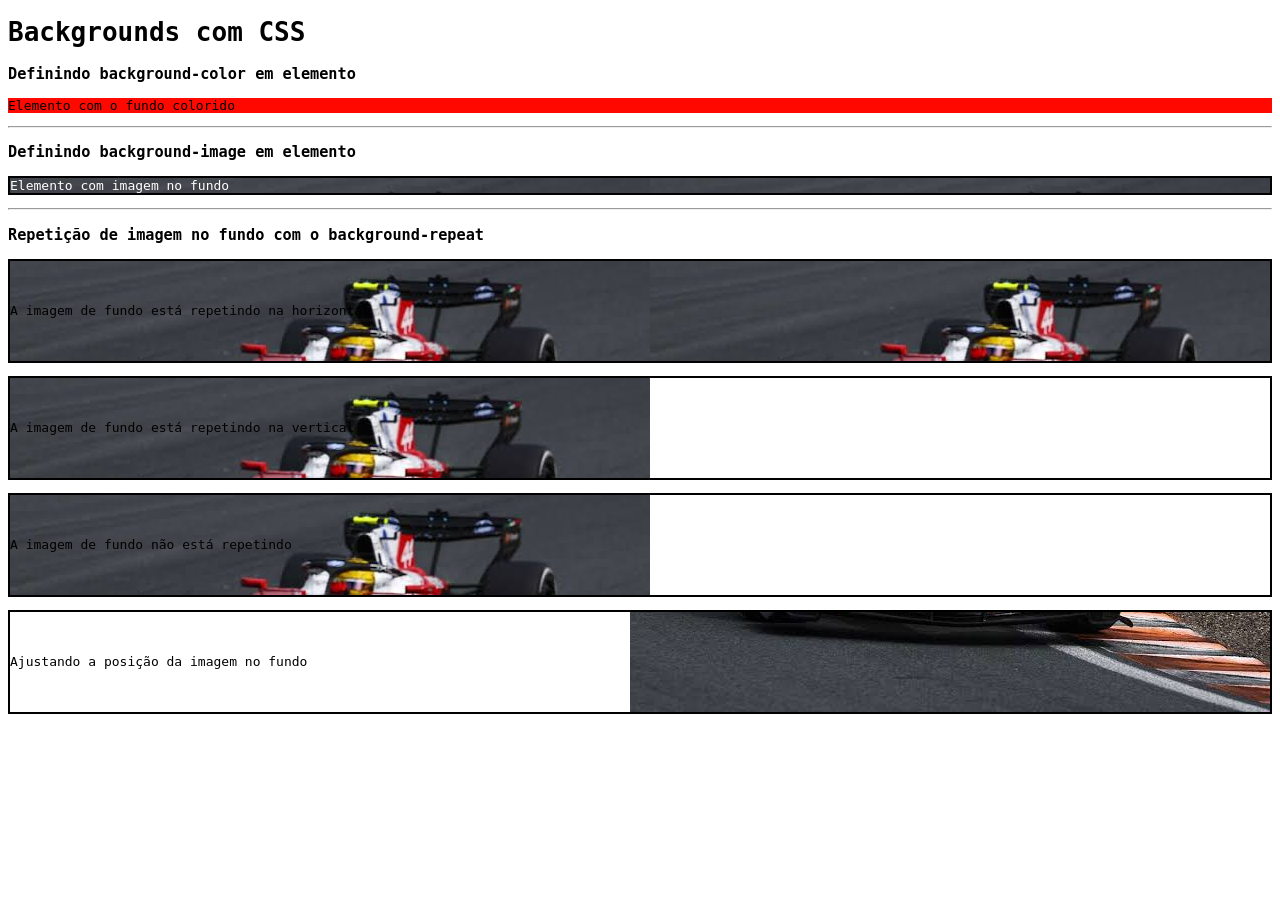
<file: Aula02/index.html>
<!DOCTYPE html>
<html lang="pt-br">
  <head>
    <meta charset="UTF-8">
    <meta name="viewport" content="width=device-width, initial-scale=1.0">

    <link rel="stylesheet" href="./css/style.css">

    <title>Conteúdo Aula02 - CSS</title>
  </head>
  <body>
    
    <h1>Backgrounds com CSS</h1>

    <h3>Definindo background-color em elemento</h3>

    <p class="ex1">Elemento com o fundo colorido</p>

    <hr>

    <h3>Definindo background-image em elemento</h3>

    <p class="ex2">Elemento com imagem no fundo</p>

    <hr>

    <h3>Repetição de imagem no fundo com o background-repeat</h3>

    <p class="ex3">A imagem de fundo está repetindo na horizontal</p>

    <p class="ex4">A imagem de fundo está repetindo na vertical</p>

    <p class="ex5">A imagem de fundo não está repetindo</p>

    <p class="ex6">Ajustando a posição da imagem no fundo</p>






  </body>
</html>
</file>
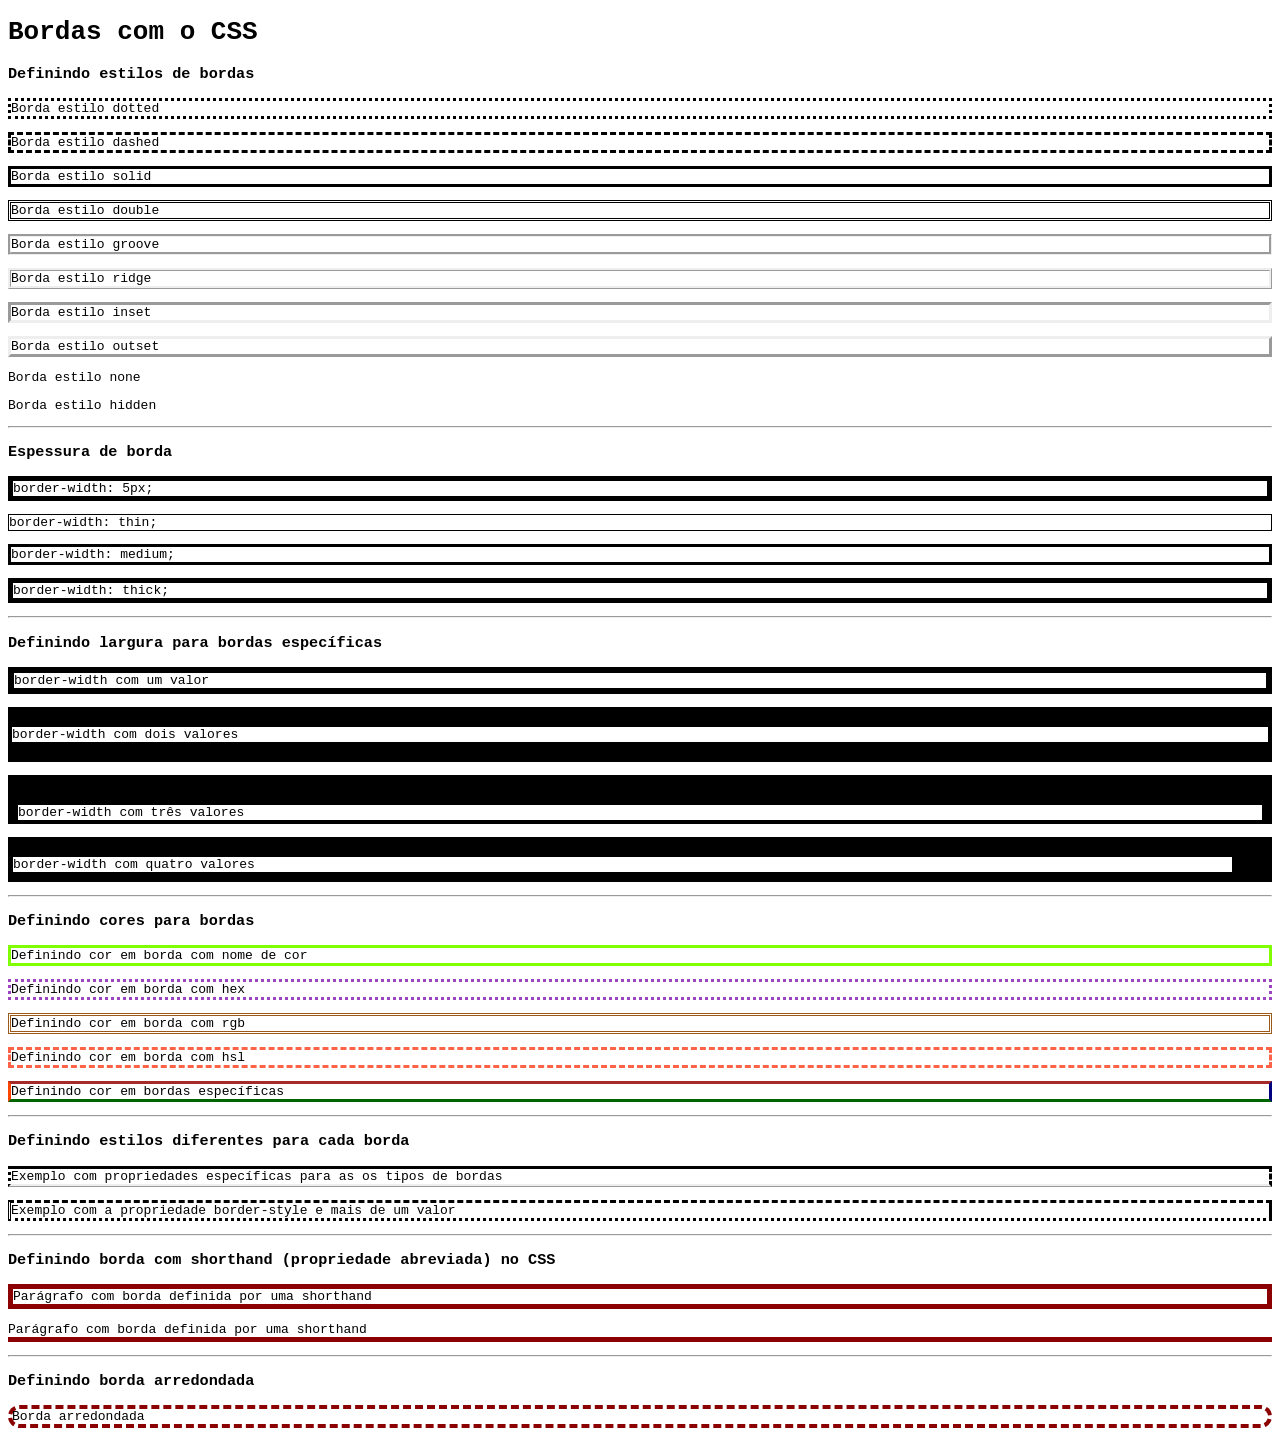
<file: Aula03/index.html>
<!DOCTYPE html>
<html lang="pt-br">
  <head>
    <meta charset="UTF-8">
    <meta name="viewport" content="width=device-width, initial-scale=1.0">

    <link rel="stylesheet" href="./css/style.css">

    <title>Conteúdo Aula03 - CSS</title>
  </head>
  <body>
    
    <h1>Bordas com o CSS</h1>

    <h3>Definindo estilos de bordas</h3>

    <p class="dotted">Borda estilo dotted</p>
    <p class="dashed">Borda estilo dashed</p>
    <p class="solid">Borda estilo solid</p>
    <p class="double">Borda estilo double</p>
    <p class="groove">Borda estilo groove</p>
    <p class="ridge">Borda estilo ridge</p>
    <p class="inset">Borda estilo inset</p>
    <p class="outset">Borda estilo outset</p>
    <p class="none">Borda estilo none</p>
    <p class="hidden">Borda estilo hidden</p>

    <hr>

    <h3>Espessura de borda</h3>

    <p class="p-5px">border-width: 5px;</p>
    <p class="p-thin">border-width: thin;</p>
    <p class="p-medium">border-width: medium;</p>
    <p class="p-thick">border-width: thick;</p>

    <hr>

    <h3>Definindo largura para bordas específicas</h3>

    <p class="p-1valor">border-width com um valor</p>
    <p class="p-2valores">border-width com dois valores</p>
    <p class="p-3valores">border-width com três valores</p>
    <p class="p-4valores">border-width com quatro valores</p>

    <hr>

    <h3>Definindo cores para bordas</h3>

    <p class="borda-cor1">Definindo cor em borda com nome de cor</p>
    <p class="borda-cor2">Definindo cor em borda com hex</p>
    <p class="borda-cor3">Definindo cor em borda com rgb</p>
    <p class="borda-cor4">Definindo cor em borda com hsl</p>
    <p class="borda-cor5">Definindo cor em bordas específicas</p>

    <hr>

    <h3>Definindo estilos diferentes para cada borda</h3>

    <p class="bordas-individuais1">Exemplo com propriedades específicas para as os tipos de bordas</p>
    
    <p class="bordas-individuais2">Exemplo com a propriedade border-style e mais de um valor</p>

    <hr>

    <h3>Definindo borda com shorthand (propriedade abreviada) no CSS</h3>

    <p class="borda-abbr1">Parágrafo com borda definida por uma shorthand</p>
   
    <p class="borda-abbr2">Parágrafo com borda definida por uma shorthand</p>

    <hr>

    <h3>Definindo borda arredondada</h3>

    <p class="borda-arredondada">Borda arredondada</p>

  </body>
</html>
</file>
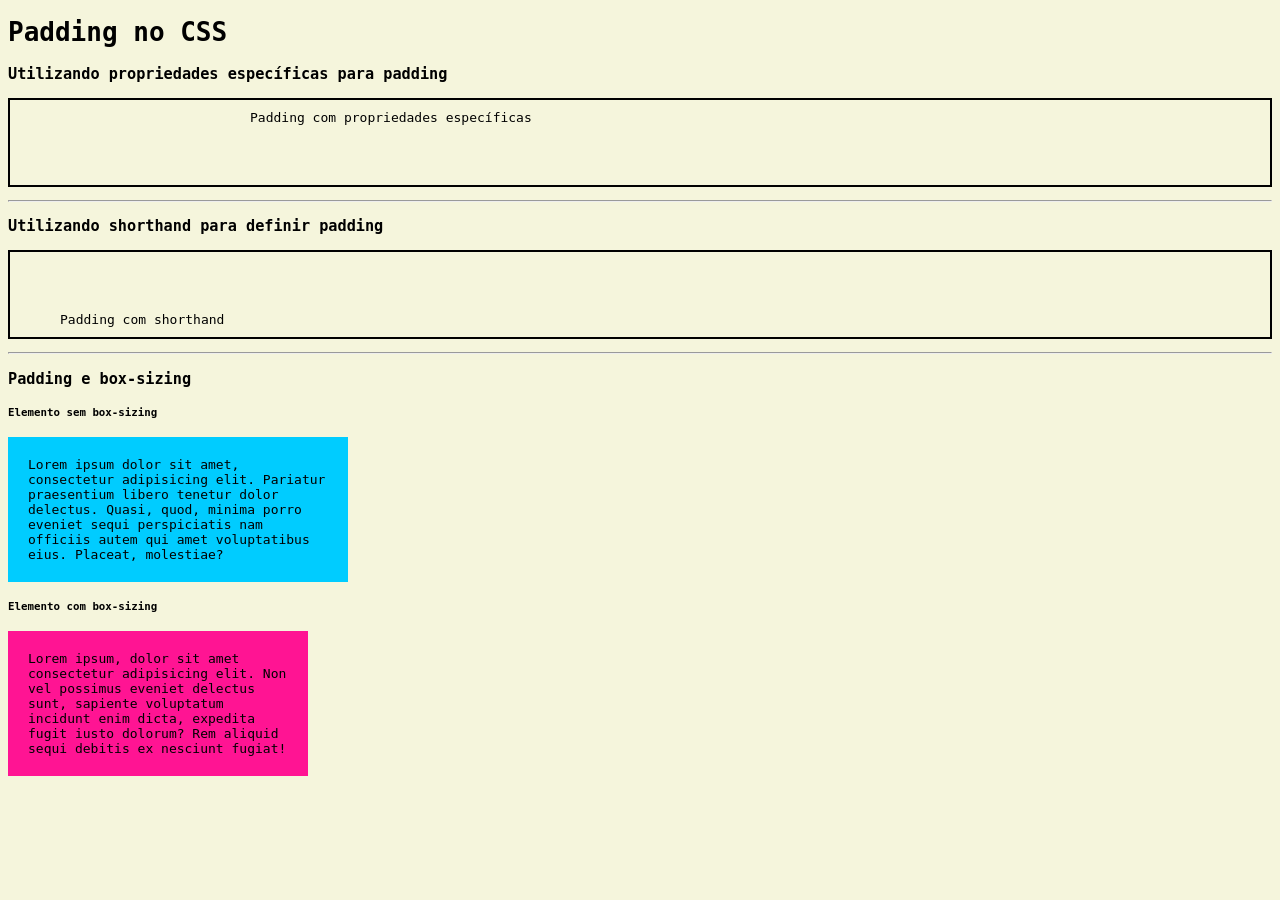
<file: Aula04/index.html>
<!DOCTYPE html>
<html lang="pt-br">
  <head>
    <meta charset="UTF-8">
    <meta name="viewport" content="width=device-width, initial-scale=1.0">

    <link rel="stylesheet" href="./css/style.css">

    <title>Conteúdo Aula04 - CSS</title>
  </head>
  <body>
    
    <h1>Padding no CSS</h1>

    <h3>Utilizando propriedades específicas para padding</h3>

    <p class="ex1">Padding com propriedades específicas</p>

    <hr>

    <h3>Utilizando shorthand para definir padding</h3>

    <p class="ex2">Padding com shorthand</p>

    <hr>

    <h3>Padding e box-sizing</h3>

    <h5>Elemento sem box-sizing</h5>
    <p class="ex3">Lorem ipsum dolor sit amet, consectetur adipisicing elit. Pariatur praesentium libero tenetur dolor delectus. Quasi, quod, minima porro eveniet sequi perspiciatis nam officiis autem qui amet voluptatibus eius. Placeat, molestiae?</p>

    <h5>Elemento com box-sizing</h5>
    <p class="ex3-2">Lorem ipsum, dolor sit amet consectetur adipisicing elit. Non vel possimus eveniet delectus sunt, sapiente voluptatum incidunt enim dicta, expedita fugit iusto dolorum? Rem aliquid sequi debitis ex nesciunt fugiat!</p>

  </body>
</html>
</file>
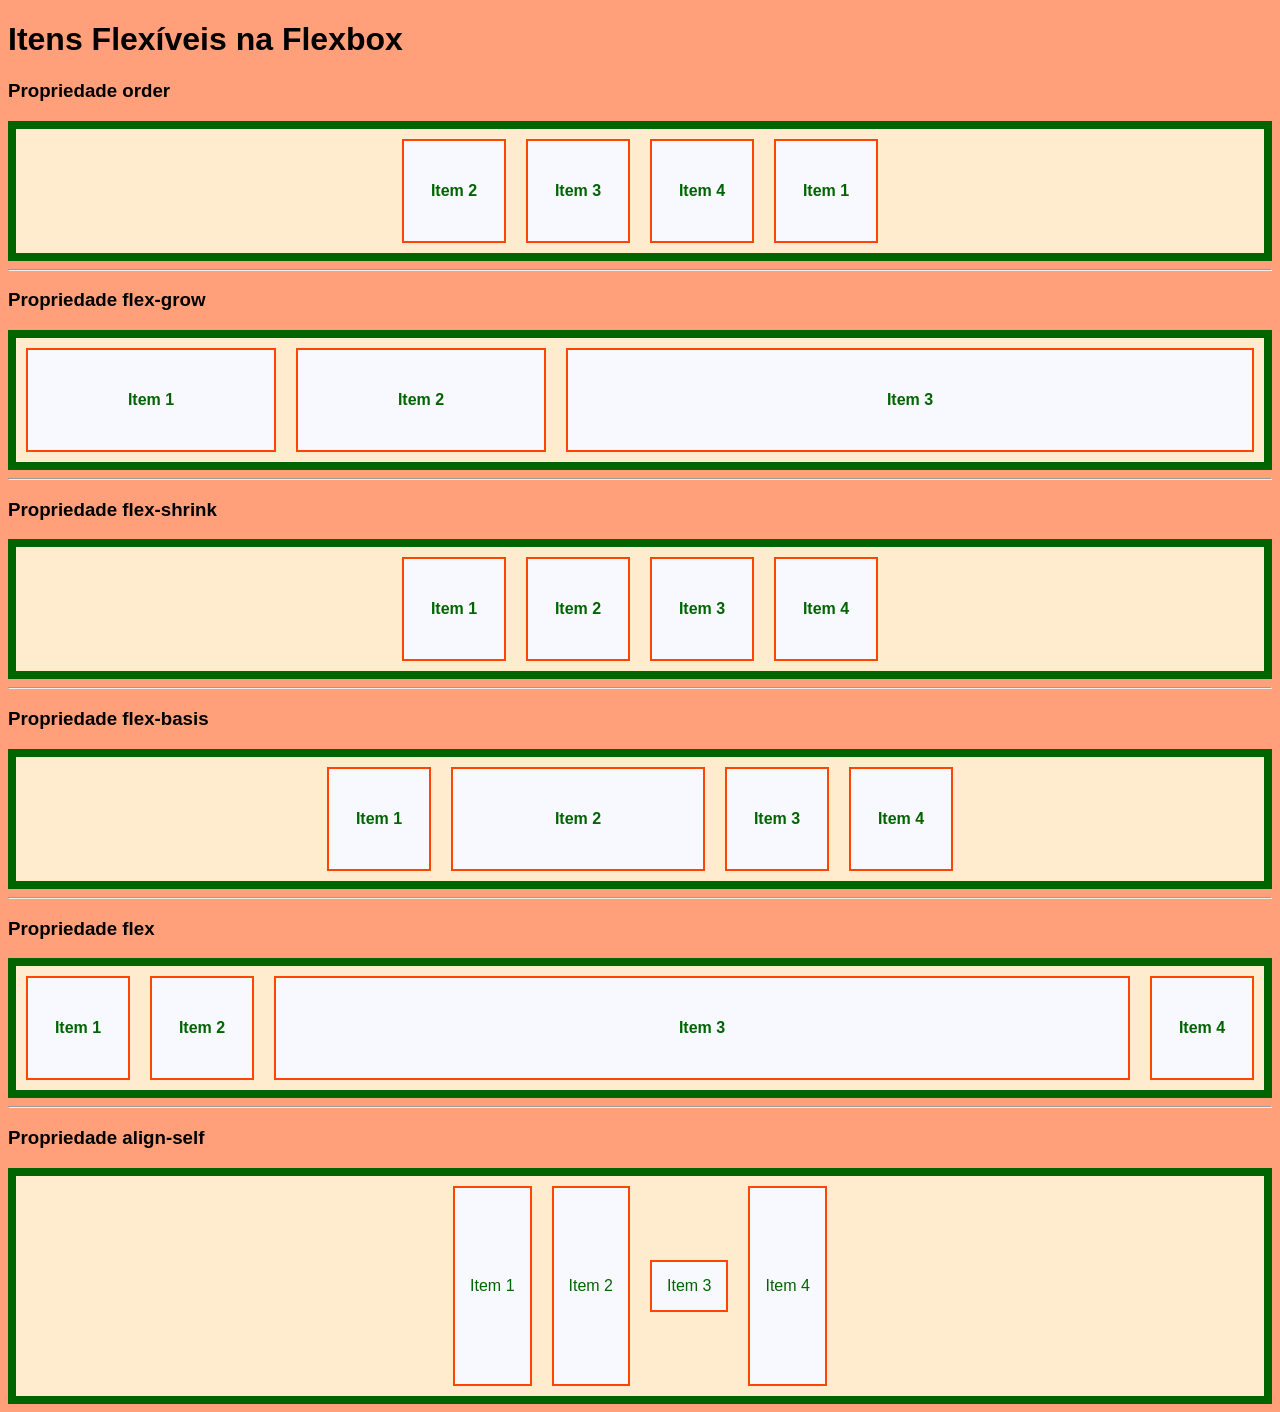
<file: Aula06/index.html>
<!DOCTYPE html>
<html lang="pt-br">
  <head>
    <meta charset="UTF-8">
    <meta name="viewport" content="width=device-width, initial-scale=1.0">

    <link rel="stylesheet" href="./css/style.css">

    <title>Conteúdo Aula05 - CSS</title>
  </head>
  <body>
    
    <h1>Itens Flexíveis na Flexbox</h1>

    <h3>Propriedade order</h3>

    <div class="order">
      <div style="order: 4;">Item 1</div>
      <div style="order: 1;">Item 2</div>
      <div style="order: 2;">Item 3</div>
      <div style="order: 3;">Item 4</div>
    </div>

    <hr>

    <h3>Propriedade flex-grow</h3>

    <div class="flex-grow">
      <div style="flex-grow: 1;">Item 1</div>
      <div style="flex-grow: 1;">Item 2</div>
      <div style="flex-grow: 4;">Item 3</div>
    </div>

    <hr>

    <h3>Propriedade flex-shrink</h3>

    <div class="flex-shrink">
      <div>Item 1</div>
      <div style="flex-shrink: 4;">Item 2</div>
      <div>Item 3</div>
      <div>Item 4</div>
    </div>

    <hr>

    <h3>Propriedade flex-basis</h3>

    <div class="flex-basis">
      <div>Item 1</div>
      <div style="flex-basis: 250px;">Item 2</div>
      <div>Item 3</div>
      <div>Item 4</div>
    </div>

    <hr>

    <h3>Propriedade flex</h3>

    <div class="flex">
      <div>Item 1</div>
      <div>Item 2</div>
      <div style="flex: 1 0 150px;">Item 3</div>
      <div>Item 4</div>
    </div>

    <hr>

    <h3>Propriedade align-self</h3>

    <div class="align-self">
      <div>Item 1</div>
      <div>Item 2</div>
      <div id="as-item3">Item 3</div>
      <div>Item 4</div>
    </div>




  </body>
</html>
</file>
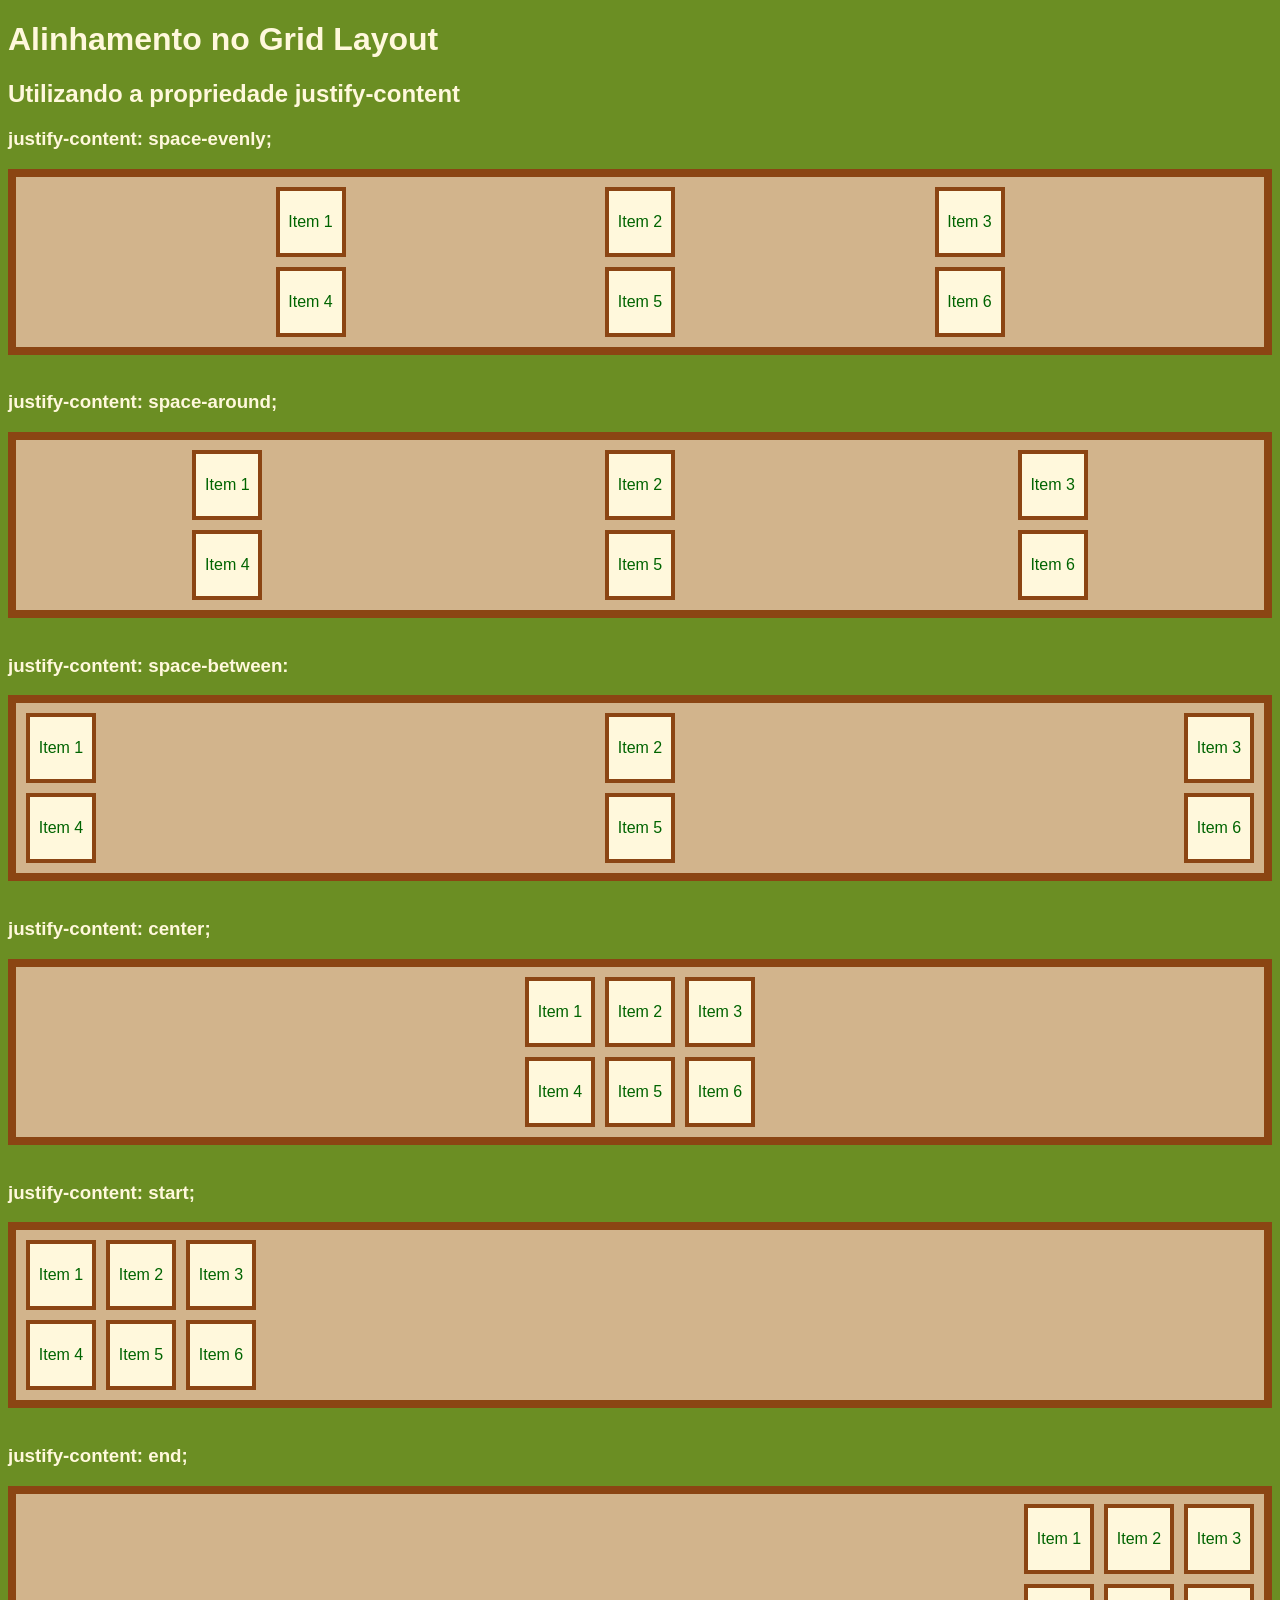
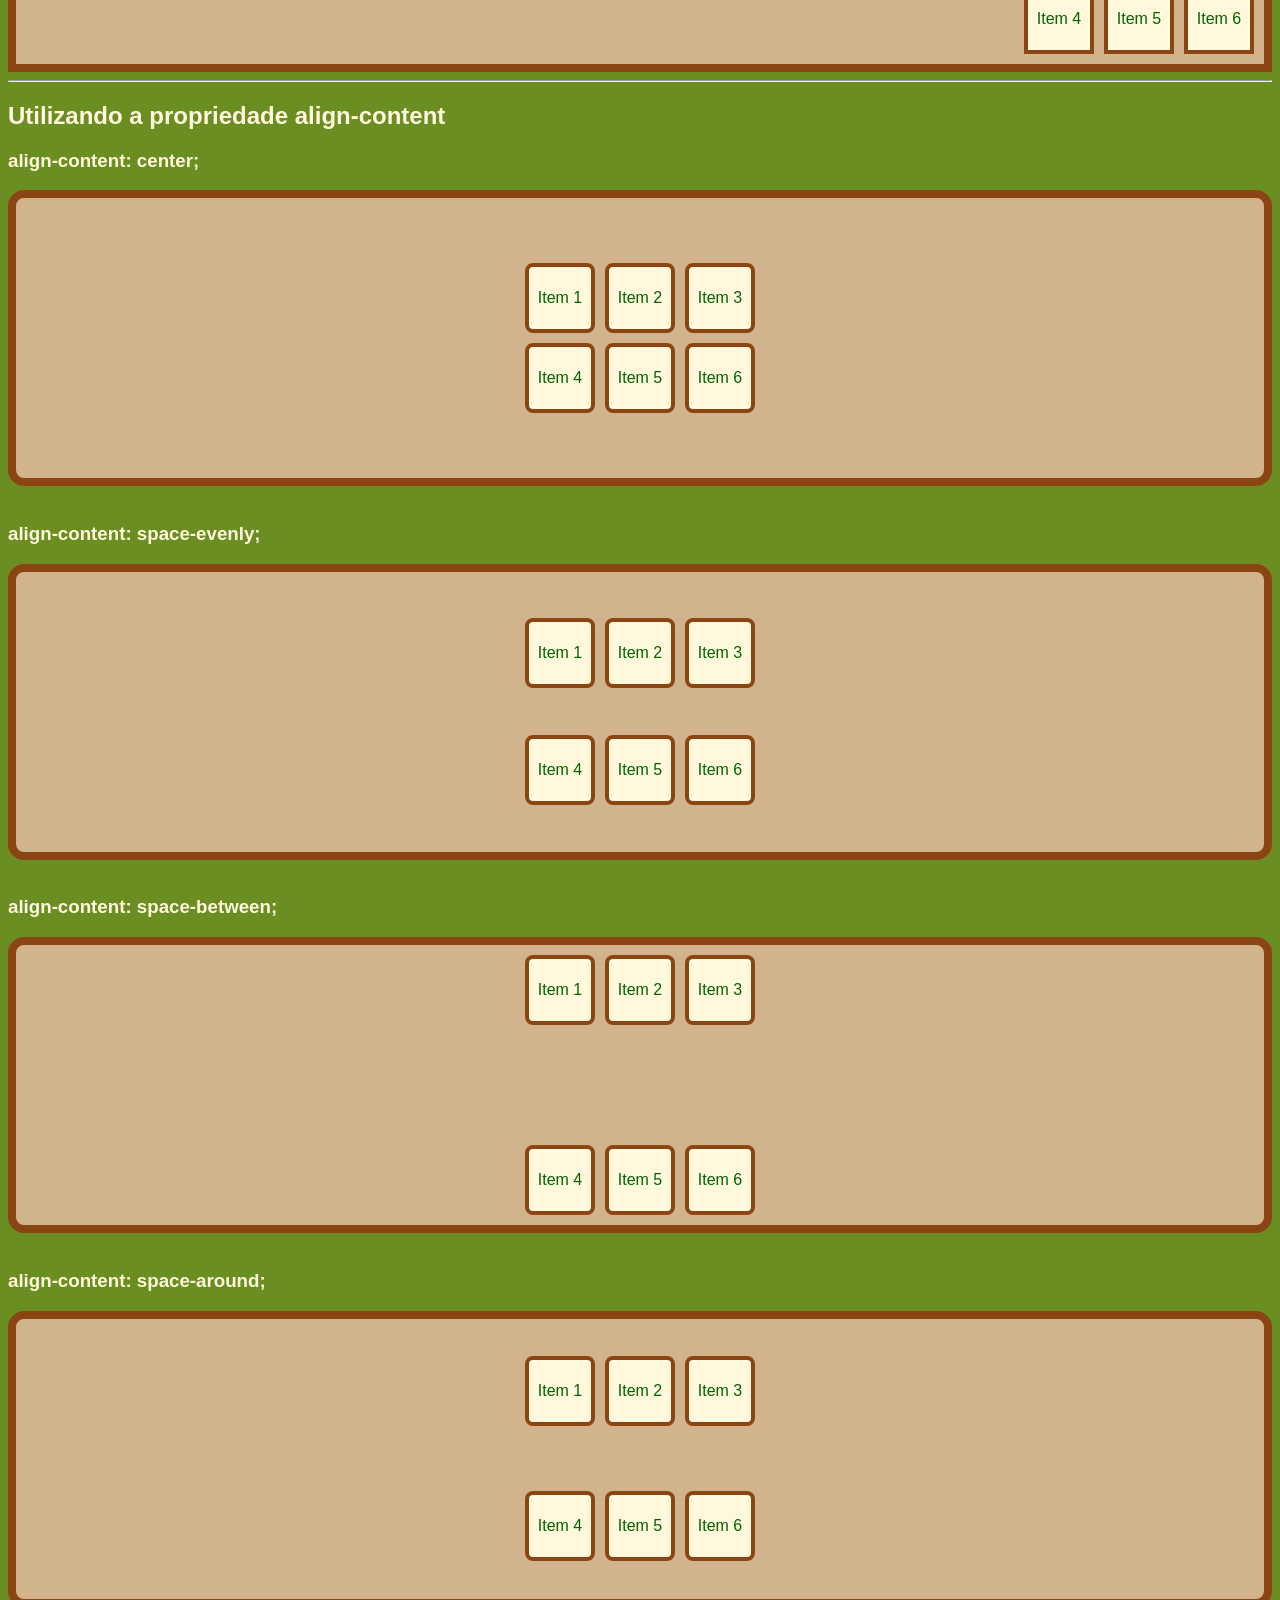
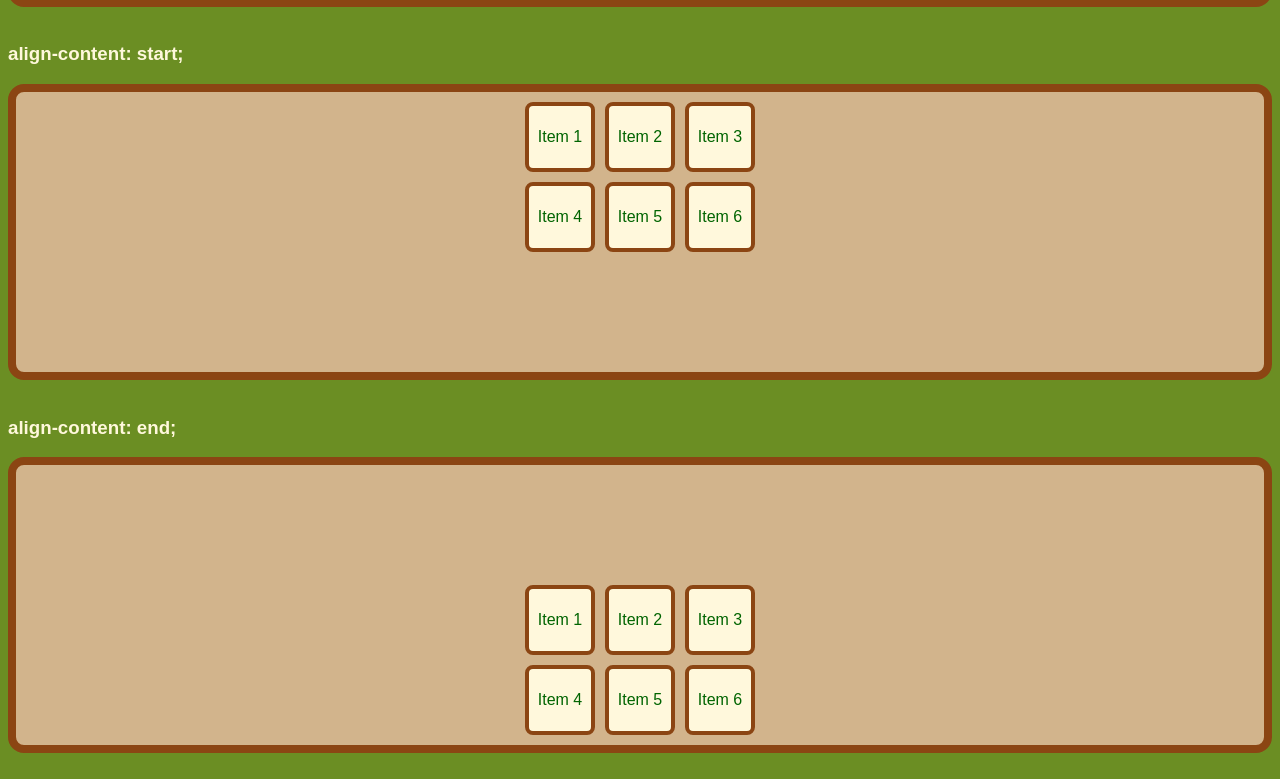
<file: Aula07/index.html>
<!DOCTYPE html>
<html lang="pt-br">
  <head>
    <meta charset="UTF-8">
    <meta name="viewport" content="width=device-width, initial-scale=1.0">

    <link rel="stylesheet" href="./css/style.css">

    <title>Conteúdo Aula07 - CSS</title>
  </head>
  <body>
    
    <h1>Alinhamento no Grid Layout</h1>

    <h2>Utilizando a propriedade justify-content</h2>

    <h3>justify-content: space-evenly;</h3>

    <div class="ex1">
      <div>Item 1</div>
      <div>Item 2</div>
      <div>Item 3</div>
      <div>Item 4</div>
      <div>Item 5</div>
      <div>Item 6</div>
    </div>

    <br>

    <h3>justify-content: space-around;</h3>

    <div class="ex2">
      <div>Item 1</div>
      <div>Item 2</div>
      <div>Item 3</div>
      <div>Item 4</div>
      <div>Item 5</div>
      <div>Item 6</div>
    </div>

    <br>

    <h3>justify-content: space-between:</h3>

    <div class="ex3">
      <div>Item 1</div>
      <div>Item 2</div>
      <div>Item 3</div>
      <div>Item 4</div>
      <div>Item 5</div>
      <div>Item 6</div>
    </div>

    <br>

    <h3>justify-content: center;</h3>

    <div class="ex4">
      <div>Item 1</div>
      <div>Item 2</div>
      <div>Item 3</div>
      <div>Item 4</div>
      <div>Item 5</div>
      <div>Item 6</div>
    </div>

    <br>

    <h3>justify-content: start;</h3>

    <div class="ex5">
      <div>Item 1</div>
      <div>Item 2</div>
      <div>Item 3</div>
      <div>Item 4</div>
      <div>Item 5</div>
      <div>Item 6</div>
    </div>

    <br>

    <h3>justify-content: end;</h3>

    <div class="ex6">
      <div>Item 1</div>
      <div>Item 2</div>
      <div>Item 3</div>
      <div>Item 4</div>
      <div>Item 5</div>
      <div>Item 6</div>
    </div>

    <hr>

    <h2>Utilizando a propriedade align-content</h2>

    <h3>align-content: center;</h3>

    <div class="ex7">
      <div>Item 1</div>
      <div>Item 2</div>
      <div>Item 3</div>
      <div>Item 4</div>
      <div>Item 5</div>
      <div>Item 6</div>
    </div>

    <br>

    <h3>align-content: space-evenly;</h3>

    <div class="ex8">
      <div>Item 1</div>
      <div>Item 2</div>
      <div>Item 3</div>
      <div>Item 4</div>
      <div>Item 5</div>
      <div>Item 6</div>
    </div>

    <br>

    <h3>align-content: space-between;</h3>

    <div class="ex9">
      <div>Item 1</div>
      <div>Item 2</div>
      <div>Item 3</div>
      <div>Item 4</div>
      <div>Item 5</div>
      <div>Item 6</div>
    </div>

    <br>

    <h3>align-content: space-around;</h3>

    <div class="ex10">
      <div>Item 1</div>
      <div>Item 2</div>
      <div>Item 3</div>
      <div>Item 4</div>
      <div>Item 5</div>
      <div>Item 6</div>
    </div>

    <br>

    <h3>align-content: start;</h3>

    <div class="ex11">
      <div>Item 1</div>
      <div>Item 2</div>
      <div>Item 3</div>
      <div>Item 4</div>
      <div>Item 5</div>
      <div>Item 6</div>
    </div>

    <br>

    <h3>align-content: end;</h3>

    <div class="ex12">
      <div>Item 1</div>
      <div>Item 2</div>
      <div>Item 3</div>
      <div>Item 4</div>
      <div>Item 5</div>
      <div>Item 6</div>
    </div>

    <br>




  </body>
</html>
</file>
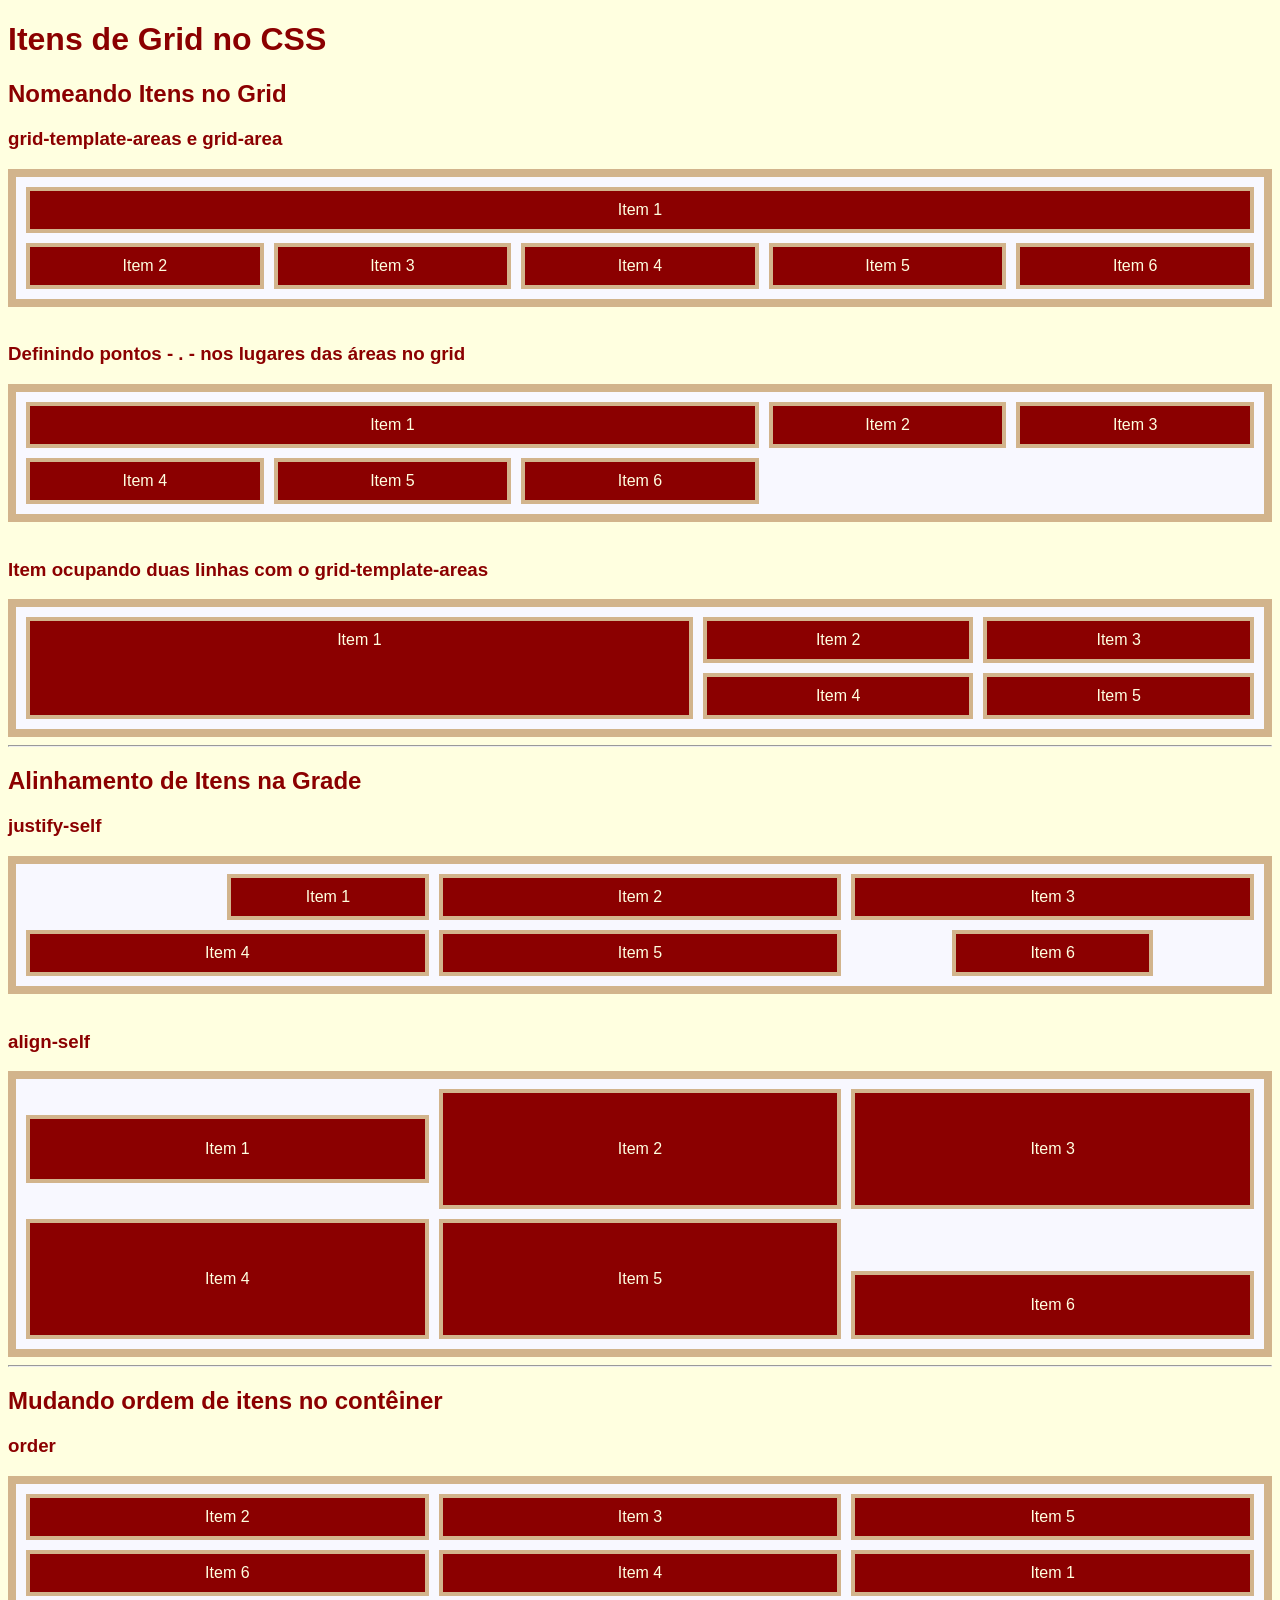
<file: Aula08/index.html>
<!DOCTYPE html>
<html lang="pt-br">
  <head>
    <meta charset="UTF-8">
    <meta name="viewport" content="width=device-width, initial-scale=1.0">

    <link rel="stylesheet" href="./css/style.css">

    <title>Conteúdo Aula08 - CSS</title>
  </head>
  <body>
    
    <h1>Itens de Grid no CSS</h1>

    <h2>Nomeando Itens no Grid</h2>

    <h3>grid-template-areas e grid-area</h3>

    <div class="ex1">
      <div id="ex1-item1">Item 1</div>
      <div>Item 2</div>
      <div>Item 3</div>
      <div>Item 4</div>
      <div>Item 5</div>
      <div>Item 6</div>
    </div>

    <br>

    <h3>Definindo pontos - . - nos lugares das áreas no grid</h3>

    <div class="ex2">
      <div id="ex2-item1">Item 1</div>
      <div>Item 2</div>
      <div>Item 3</div>
      <div>Item 4</div>
      <div>Item 5</div>
      <div>Item 6</div>
    </div>  

    <br>

    <h3>Item ocupando duas linhas com o grid-template-areas</h3>

    <div class="ex3">
      <div id="ex3-item1">Item 1</div>
      <div>Item 2</div>
      <div>Item 3</div>
      <div>Item 4</div>
      <div>Item 5</div>
    </div> 

    <hr>


    <h2>Alinhamento de Itens na Grade</h2>
    
    <h3>justify-self</h3>

    <div class="ex4">
      <div id="ex4-item1">Item 1</div>
      <div>Item 2</div>
      <div>Item 3</div>
      <div>Item 4</div>
      <div>Item 5</div>
      <div id="ex4-item6">Item 6</div>
    </div> 

    <br>

    <h3>align-self</h3>

    <div class="ex5">
      <div id="ex5-item1">Item 1</div>
      <div>Item 2</div>
      <div>Item 3</div>
      <div>Item 4</div>
      <div>Item 5</div>
      <div id="ex5-item6">Item 6</div>
    </div> 

    <hr>

    <h2>Mudando ordem de itens no contêiner</h2>

    <h3>order</h3>

    <div class="ex6">
      <div style="order: 6;">Item 1</div>
      <div style="order: 1;">Item 2</div>
      <div style="order: 2;">Item 3</div>
      <div style="order: 5;">Item 4</div>
      <div style="order: 3;">Item 5</div>
      <div style="order: 4;">Item 6</div>
    </div> 


  </body>
</html>
</file>
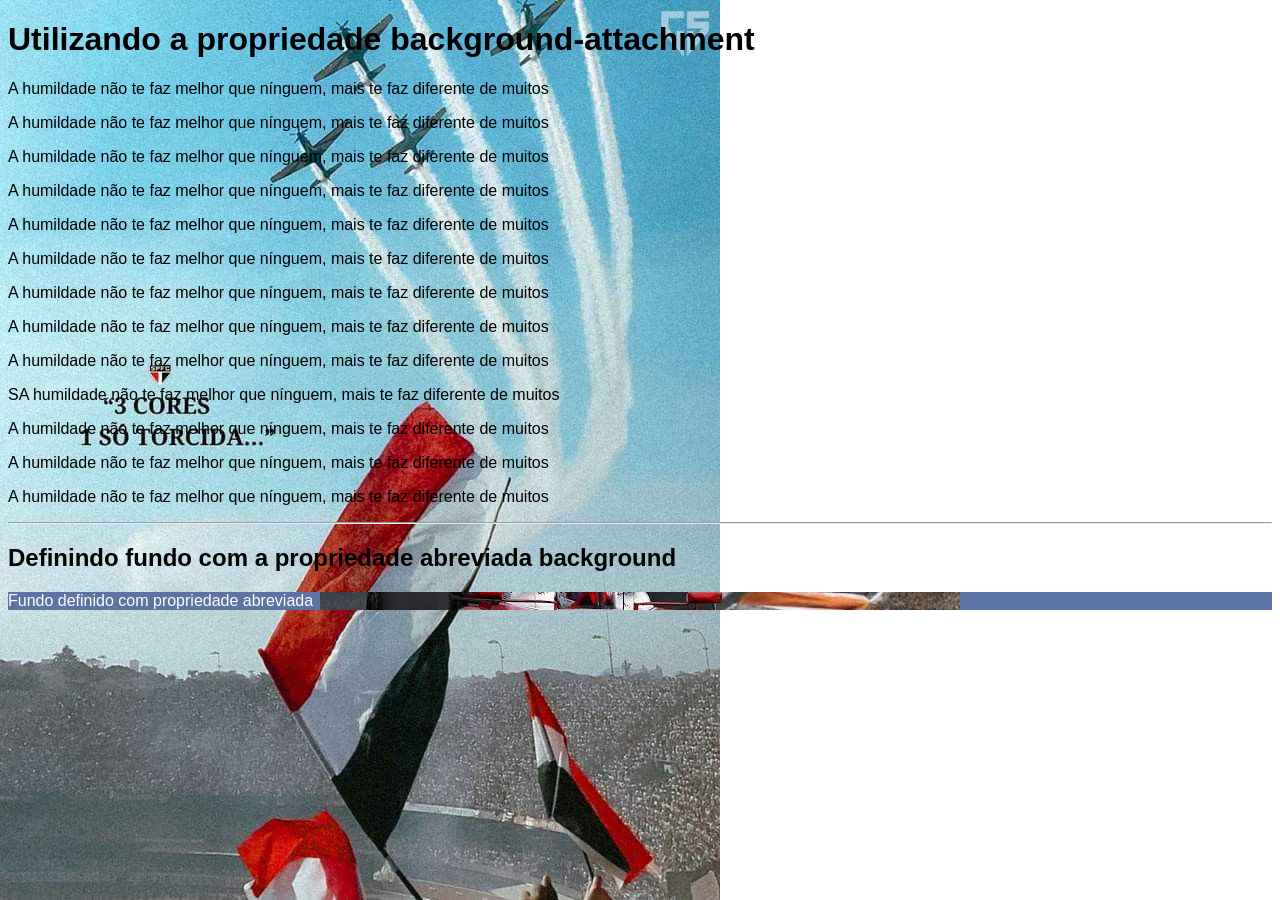
<file: Aula02/index02.html>
<!DOCTYPE html>
<html lang="pt-br">
  <head>
    <meta charset="UTF-8">
    <meta name="viewport" content="width=device-width, initial-scale=1.0">

    <link rel="stylesheet" href="./css/style02.css">

    <title>Conteúdo Aula02 - CSS</title>
  </head>
  <body>
    
    <h1>Utilizando a propriedade background-attachment</h1>

    <p>A humildade não te faz melhor que nínguem, mais te faz diferente de muitos</p>
    <p>A humildade não te faz melhor que nínguem, mais te faz diferente de muitos</p>
    <p>A humildade não te faz melhor que nínguem, mais te faz diferente de muitos</p>
    <p>A humildade não te faz melhor que nínguem, mais te faz diferente de muitos</p>
    <p>A humildade não te faz melhor que nínguem, mais te faz diferente de muitos</p>
    <p>A humildade não te faz melhor que nínguem, mais te faz diferente de muitos</p>
    <p>A humildade não te faz melhor que nínguem, mais te faz diferente de muitos</p>
    <p>A humildade não te faz melhor que nínguem, mais te faz diferente de muitos</p>
    <p>A humildade não te faz melhor que nínguem, mais te faz diferente de muitos</p>
    <p>SA humildade não te faz melhor que nínguem, mais te faz diferente de muitos</p>
    <p>A humildade não te faz melhor que nínguem, mais te faz diferente de muitos</p>
    <p>A humildade não te faz melhor que nínguem, mais te faz diferente de muitos</p>
    <p>A humildade não te faz melhor que nínguem, mais te faz diferente de muitos</p>

    <hr>

    <h2>Definindo fundo com a propriedade abreviada background</h2>

    <p class="ex2">Fundo definido com propriedade abreviada</p>
   

  </body>
</html>
</file>
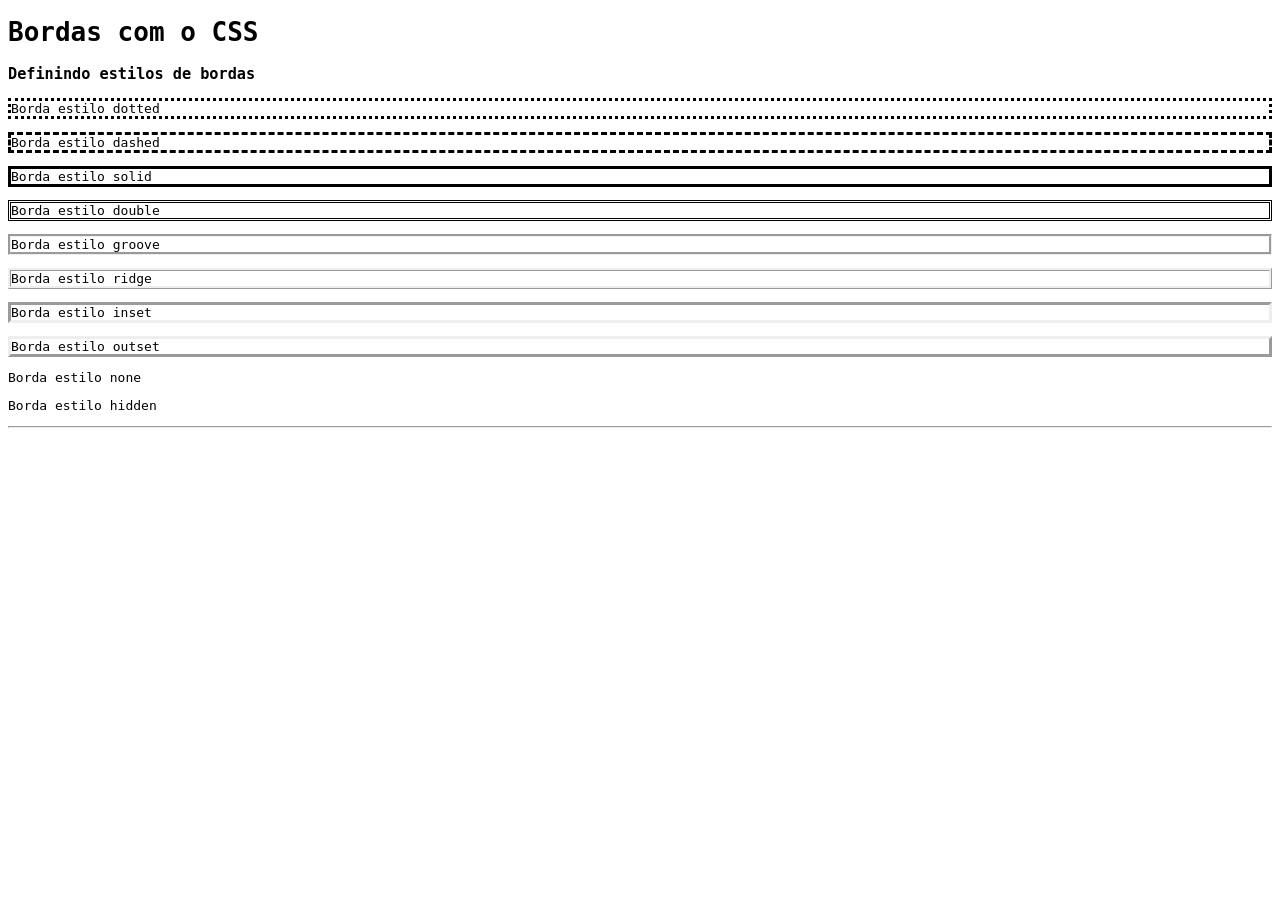
<file: Aula02/index03.html>
<!DOCTYPE html>
<html lang="pt-br">
  <head>
    <meta charset="UTF-8">
    <meta name="viewport" content="width=device-width, initial-scale=1.0">

    <link rel="stylesheet" href="./css/style03.css">

    <title>Conteúdo Aula02 - CSS</title>
  </head>
  <body>
    
    <h1>Bordas com o CSS</h1>

    <h3>Definindo estilos de bordas</h3>

    <p class="dotted">Borda estilo dotted</p>
    <p class="dashed">Borda estilo dashed</p>
    <p class="solid">Borda estilo solid</p>
    <p class="double">Borda estilo double</p>
    <p class="groove">Borda estilo groove</p>
    <p class="ridge">Borda estilo ridge</p>
    <p class="inset">Borda estilo inset</p>
    <p class="outset">Borda estilo outset</p>
    <p class="none">Borda estilo none</p>
    <p class="hidden">Borda estilo hidden</p>

    <hr>

  </body>
</html>
</file>
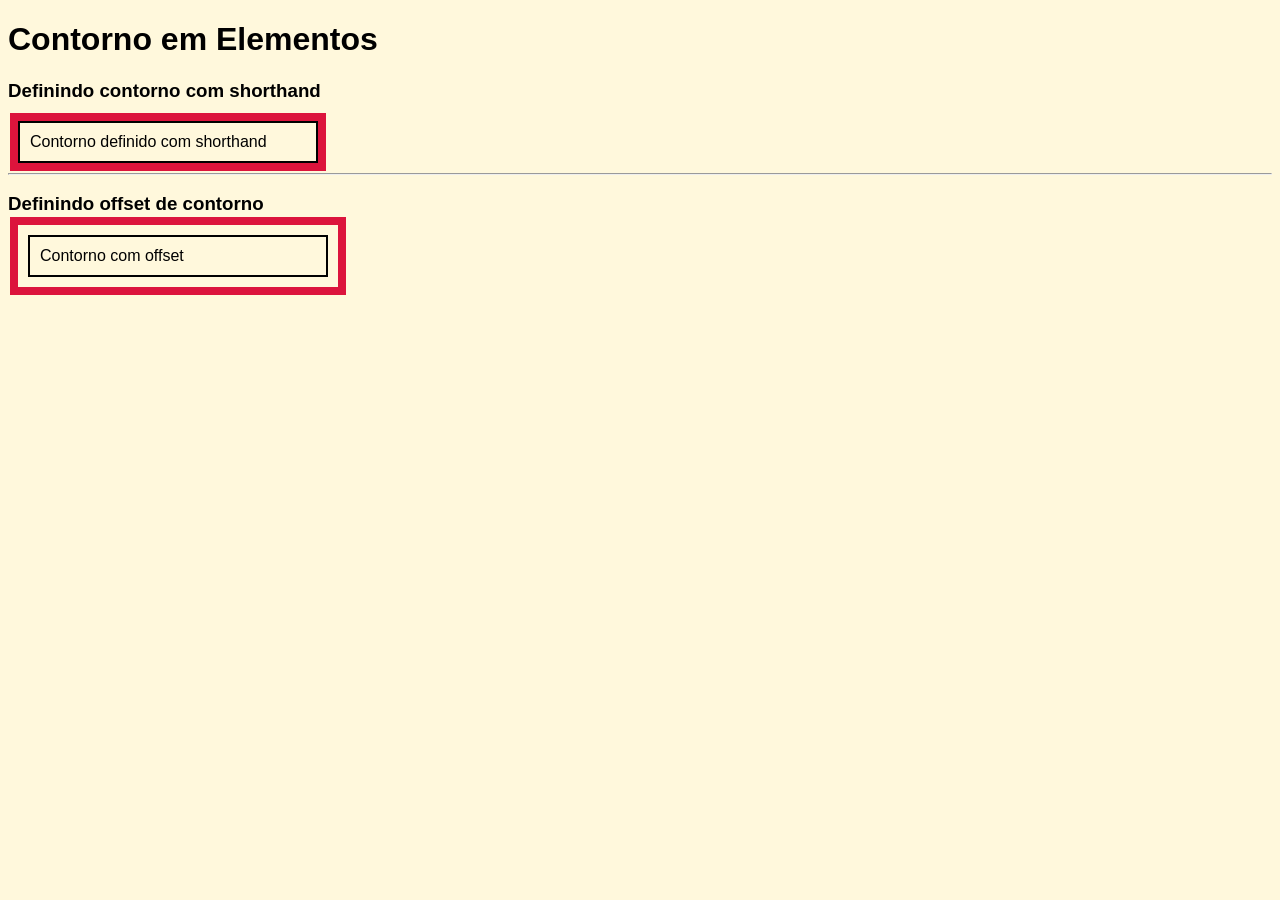
<file: Aula04/index02.html>
<!DOCTYPE html>
<html lang="pt-br">
  <head>
    <meta charset="UTF-8">
    <meta name="viewport" content="width=device-width, initial-scale=1.0">

    <link rel="stylesheet" href="./css/style02.css">

    <title>Conteúdo Aula04 - CSS</title>
  </head>
  <body>

    <h1>Contorno em Elementos</h1>

    <h3>Definindo contorno com shorthand</h3>

    <p class="ex1">Contorno definido com shorthand</p>

    <hr>

    <h3>Definindo offset de contorno</h3>

    <p class="ex2">Contorno com offset</p>

  </body>
</html>
</file>
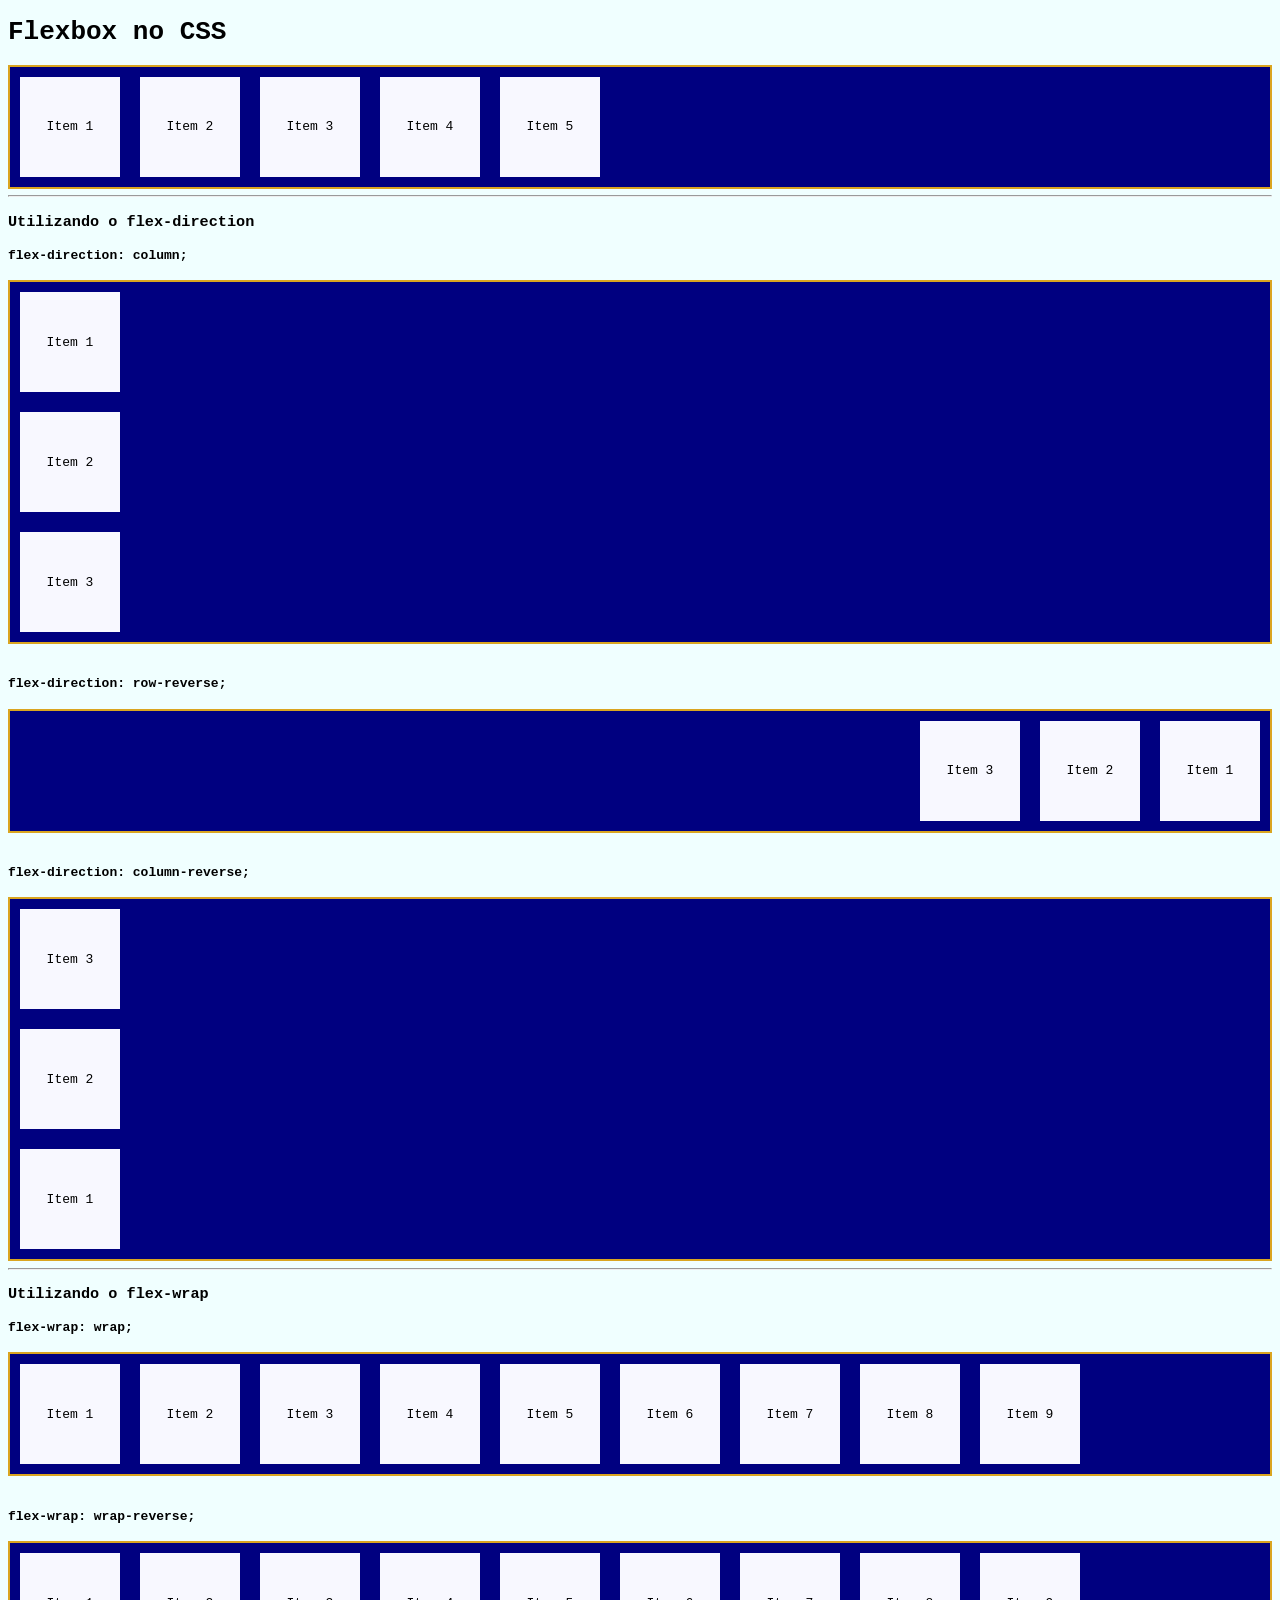
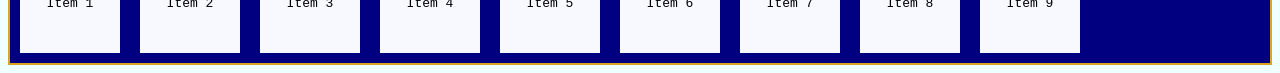
<file: Aula04/index03.html>
<!DOCTYPE html>
<html lang="pt-br">
  <head>
    <meta charset="UTF-8">
    <meta name="viewport" content="width=device-width, initial-scale=1.0">

    <link rel="stylesheet" href="./css/style03.css">

    <title>Conteúdo Aula04 - CSS</title>
  </head>
  <body>
    
    <h1>Flexbox no CSS</h1>

    <div class="ex1">
      <div>Item 1</div>
      <div>Item 2</div>
      <div>Item 3</div>
      <div>Item 4</div>
      <div>Item 5</div>
    </div>

    <hr>

    <h3>Utilizando o flex-direction</h3>

    <h4>flex-direction: column;</h4>

    <div class="column">
      <div>Item 1</div>
      <div>Item 2</div>
      <div>Item 3</div>
    </div>

    <br>

    <h4>flex-direction: row-reverse;</h4>

    <div class="row-reverse">
      <div>Item 1</div>
      <div>Item 2</div>
      <div>Item 3</div>
    </div>

    <br>

    <h4>flex-direction: column-reverse;</h4>

    <div class="column-reverse">
      <div>Item 1</div>
      <div>Item 2</div>
      <div>Item 3</div>
    </div>

    <hr>

    <h3>Utilizando o flex-wrap</h3>

    <h4>flex-wrap: wrap;</h4>

    <div class="wrap">
      <div>Item 1</div>
      <div>Item 2</div>
      <div>Item 3</div>
      <div>Item 4</div>
      <div>Item 5</div>
      <div>Item 6</div>
      <div>Item 7</div>
      <div>Item 8</div>
      <div>Item 9</div>
    </div>

    <br>

    <h4>flex-wrap: wrap-reverse;</h4>

    <div class="wrap-reverse">
      <div>Item 1</div>
      <div>Item 2</div>
      <div>Item 3</div>
      <div>Item 4</div>
      <div>Item 5</div>
      <div>Item 6</div>
      <div>Item 7</div>
      <div>Item 8</div>
      <div>Item 9</div>
    </div>

  </body>
</html>
</file>
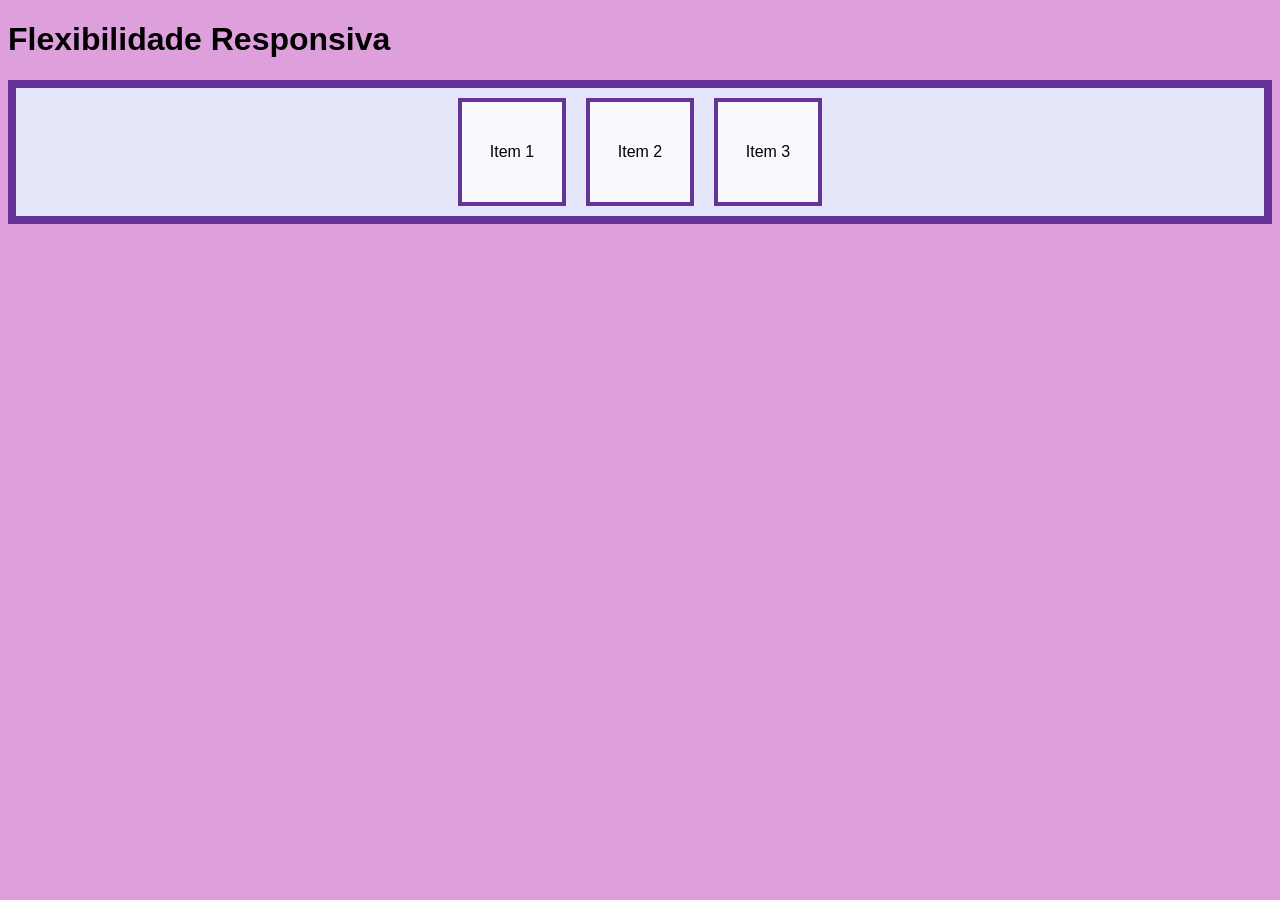
<file: Aula06/index02.html>
<!DOCTYPE html>
<html lang="pt-br">
  <head>
    <meta charset="UTF-8">
    <meta name="viewport" content="width=device-width, initial-scale=1.0">

    <link rel="stylesheet" href="./css/style02.css">

    <title>Conteúdo Aula06 - CSS</title>
  </head>
  <body>
    
    <h1>Flexibilidade Responsiva</h1>

    <section>
      <div class="container">
        <div>Item 1</div>
        <div>Item 2</div>
        <div>Item 3</div>
      </div>
    </section>

  </body>
</html>
</file>
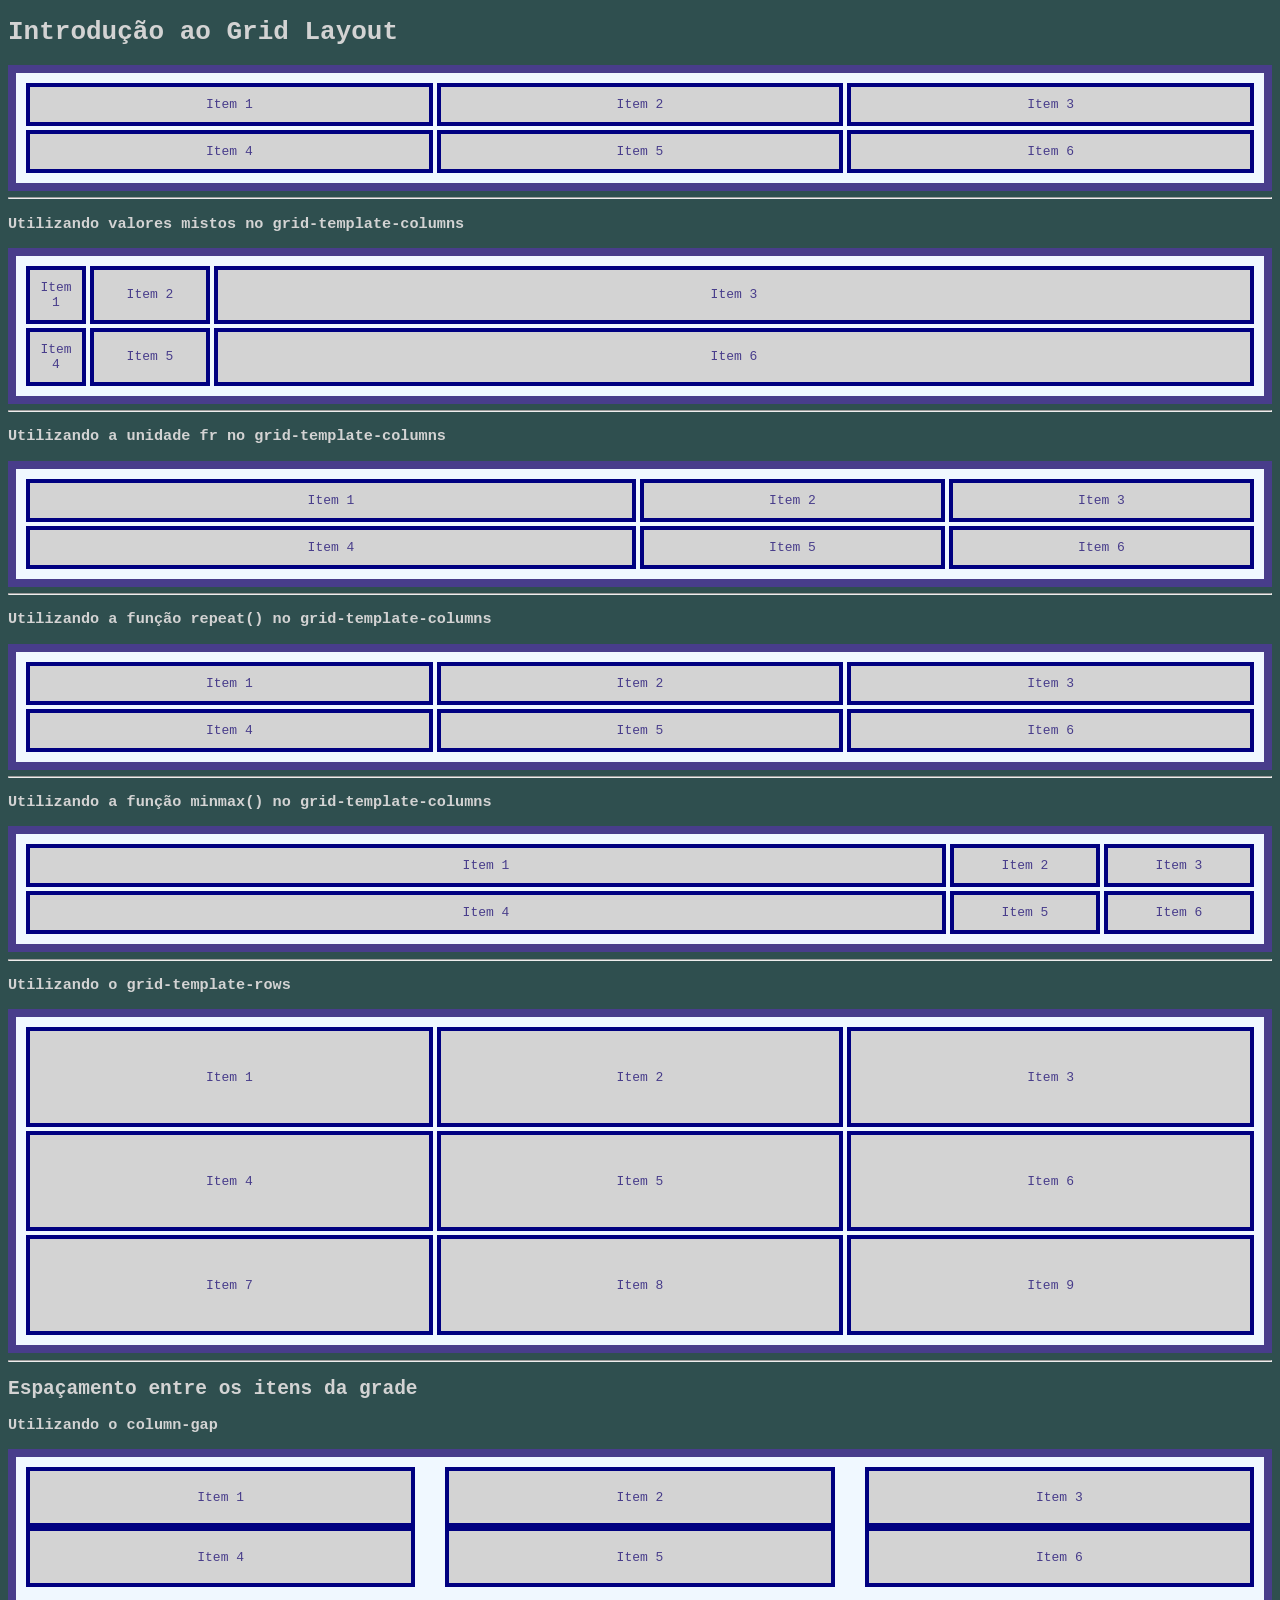
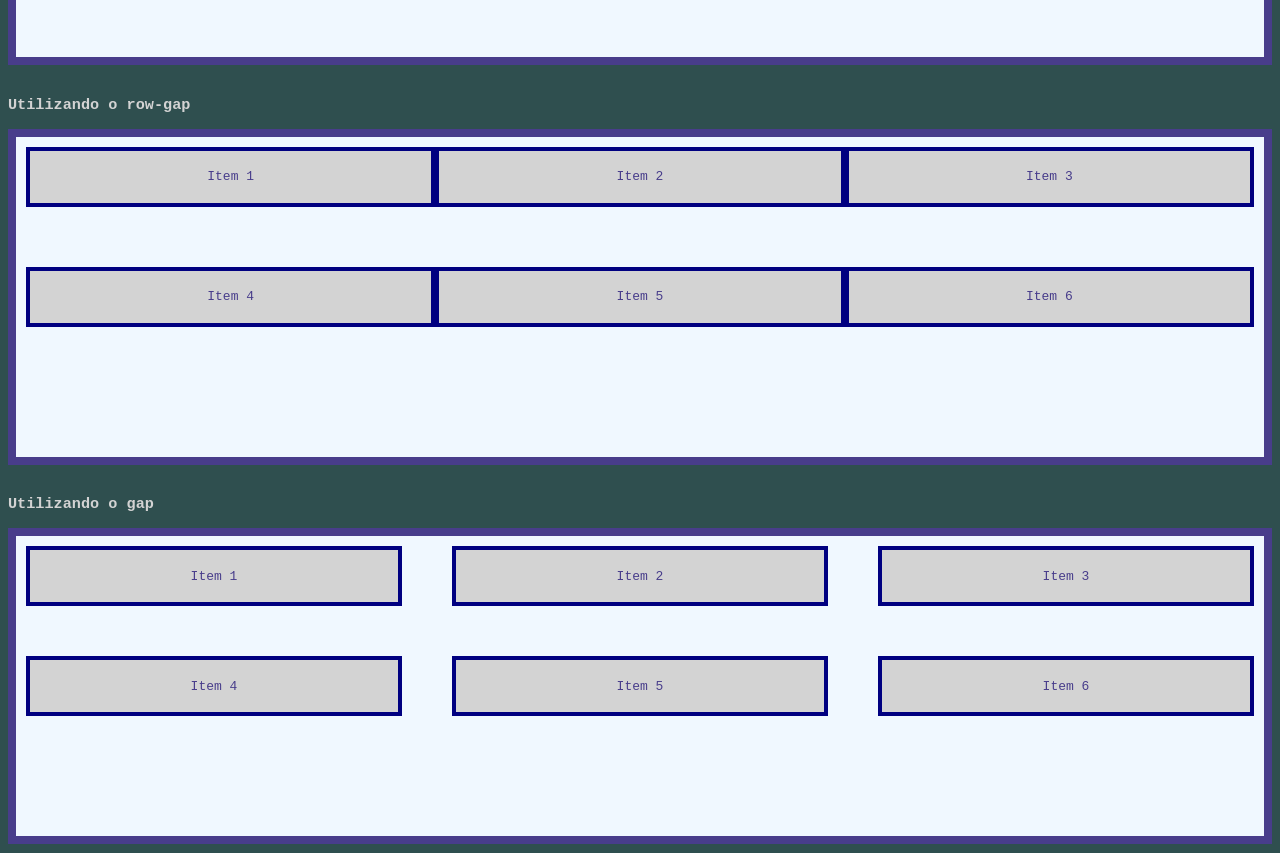
<file: Aula06/index03.html>
<!DOCTYPE html>
<html lang="pt-br">
  <head>
    <meta charset="UTF-8">
    <meta name="viewport" content="width=device-width, initial-scale=1.0">

    <link rel="stylesheet" href="./css/style03.css">

    <title>Conteúdo Aula06 - CSS</title>
  </head>
  <body>
    
    <h1>Introdução ao Grid Layout</h1>

    <div class="container">
      <div>Item 1</div>
      <div>Item 2</div>
      <div>Item 3</div>
      <div>Item 4</div>
      <div>Item 5</div>
      <div>Item 6</div>
    </div>

    <hr>

    <h3>Utilizando valores mistos no grid-template-columns</h3>

    <div class="ex1">
      <div>Item 1</div>
      <div>Item 2</div>
      <div>Item 3</div>
      <div>Item 4</div>
      <div>Item 5</div>
      <div>Item 6</div>
    </div>

    <hr>

    <h3>Utilizando a unidade fr no grid-template-columns</h3>

    <div class="ex2">
      <div>Item 1</div>
      <div>Item 2</div>
      <div>Item 3</div>
      <div>Item 4</div>
      <div>Item 5</div>
      <div>Item 6</div>
    </div>

    <hr>

    <h3>Utilizando a função repeat() no grid-template-columns</h3>

    <div class="ex3">
      <div>Item 1</div>
      <div>Item 2</div>
      <div>Item 3</div>
      <div>Item 4</div>
      <div>Item 5</div>
      <div>Item 6</div>
    </div>

    <hr>

    <h3>Utilizando a função minmax() no grid-template-columns</h3>

    <div class="ex4">
      <div>Item 1</div>
      <div>Item 2</div>
      <div>Item 3</div>
      <div>Item 4</div>
      <div>Item 5</div>
      <div>Item 6</div>
    </div>

    <hr>

    <h3>Utilizando o grid-template-rows</h3>

    <div class="ex5">
      <div>Item 1</div>
      <div>Item 2</div>
      <div>Item 3</div>
      <div>Item 4</div>
      <div>Item 5</div>
      <div>Item 6</div>
      <div>Item 7</div>
      <div>Item 8</div>
      <div>Item 9</div>
    </div>

    <hr>

    <h2>Espaçamento entre os itens da grade</h2>

    <h3>Utilizando o column-gap</h3>

    <div class="ex6">
      <div>Item 1</div>
      <div>Item 2</div>
      <div>Item 3</div>
      <div>Item 4</div>
      <div>Item 5</div>
      <div>Item 6</div>
    </div>

    <br>

    <h3>Utilizando o row-gap</h3>

    <div class="ex7">
      <div>Item 1</div>
      <div>Item 2</div>
      <div>Item 3</div>
      <div>Item 4</div>
      <div>Item 5</div>
      <div>Item 6</div>
    </div>

    <br>

    <h3>Utilizando o gap</h3>

    <div class="ex8">
      <div>Item 1</div>
      <div>Item 2</div>
      <div>Item 3</div>
      <div>Item 4</div>
      <div>Item 5</div>
      <div>Item 6</div>
    </div>

  </body>
</html>
</file>
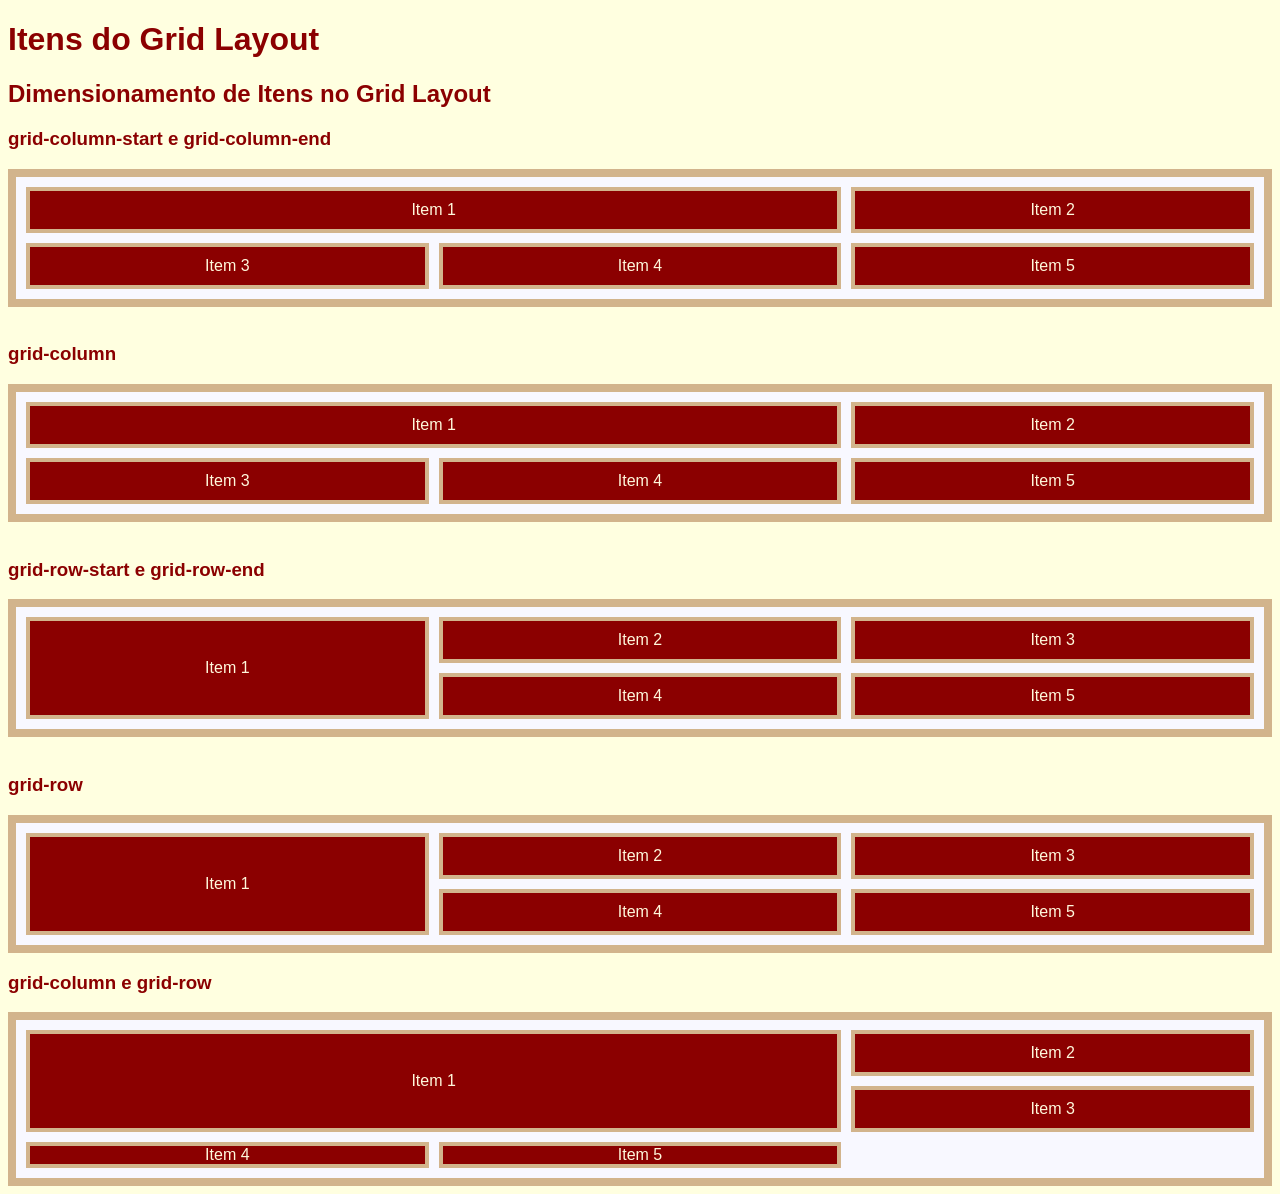
<file: Aula07/index02.html>
<!DOCTYPE html>
<html lang="pt-br">
  <head>
    <meta charset="UTF-8">
    <meta name="viewport" content="width=device-width, initial-scale=1.0">

    <link rel="stylesheet" href="./css/style02.css">

    <title>Contéudo Aula07 - CSS</title>
  </head>
  <body>
    
    <h1>Itens do Grid Layout</h1>

    <h2>Dimensionamento de Itens no Grid Layout</h2>

    <h3>grid-column-start e grid-column-end</h3>

    <div class="ex1">
      <div id="ex1-item1">Item 1</div>
      <div>Item 2</div>
      <div>Item 3</div>
      <div>Item 4</div>
      <div>Item 5</div>
    </div>

    <br>

    <h3>grid-column</h3>

    <div class="ex2">
      <div id="ex2-item1">Item 1</div>
      <div>Item 2</div>
      <div>Item 3</div>
      <div>Item 4</div>
      <div>Item 5</div>
    </div>

    <br>

    <h3>grid-row-start  e grid-row-end</h3>

    <div class="ex3">
      <div id="ex3-item1">Item 1</div>
      <div>Item 2</div>
      <div>Item 3</div>
      <div>Item 4</div>
      <div>Item 5</div>
    </div>

    <br>

    <h3>grid-row</h3>

    <div class="ex4">
      <div id="ex4-item1">Item 1</div>
      <div>Item 2</div>
      <div>Item 3</div>
      <div>Item 4</div>
      <div>Item 5</div>
    </div>

    <h3>grid-column e grid-row</h3>
    
    <div class="ex5">
      <div id="ex5-item1">Item 1</div>
      <div>Item 2</div>
      <div>Item 3</div>
      <div>Item 4</div>
      <div>Item 5</div>
    </div>
    

  </body>
</html>
</file>
<file: Aula02/css/style.css>
body {
  font-family: monospace;
}

/* Definindo background-color em elemento */
p.ex1 {
  background-color: rgb(255, 8, 0);
}

/* Definindo background-image em elementos */
p.ex2 {
  border: 2px solid black;
  background-image: url("../img/ferrari-imagens.jpg");
  color: white;
}

/* Ajustando repetição de fundo com o background-repeat */
p.ex3, p.ex4, p.ex5, p.ex6 {
  border: 2px solid black;
}

p.ex3 {
  height: 100px;
  align-content: center;
  background-image: url("../img/ferrari-imagens.jpg");
  background-repeat: repeat-x;
}

p.ex4 {
  height: 100px;
  align-content: center;
  background-image: url("../img/ferrari-imagens.jpg");
  background-repeat: repeat-y;
}

p.ex5 {
  height: 100px;
  align-content: center;
  background-image: url("../img/ferrari-imagens.jpg");
  background-repeat: no-repeat;
}

p.ex6 {
  height: 100px;
  align-content: center;
  background-image: url("../img/ferrari-imagens.jpg");
  background-repeat: no-repeat;
  background-position: right bottom;
}
</file>
<file: Aula03/css/style.css>
body {
  font-family: monospace;
}

p.dotted {
  border-style: dotted;
}

p.dashed {
  border-style: dashed;
}

p.solid {
  border-style: solid;
}

p.double {
  border-style: double;
}

p.groove {
  border-style: groove;
}

p.ridge {
  border-style: ridge;
}

p.inset {
  border-style: inset;
}

p.outset {
  border-style: outset;
}

p.none {
  border-style: none;
}

p.hidden {
  border-style: hidden;
}

/* Definindo espessura nas bordas */
p.p-5px {
  border-style: solid;
  border-width: 5px;
}

p.p-thin {
  border-style: solid;
  border-width: thin;
}

p.p-medium {
  border-style: solid;
  border-width: medium;
}

p.p-thick {
  border-style: solid;
  border-width: thick;
}

/* Definindo espessuras para bordas específicas */
p.p-1valor {
  border-style: solid;
  border-width: 6px;
}

p.p-2valores {
  border-style: solid;
  border-width: 20px 4px;
}

p.p-3valores {
  border-style: solid;
  border-width: 30px 10px 4px;
}

p.p-4valores {
  border-style: solid;
  border-width: 20px 40px 10px 5px;
}

/* Definindo cores em bordas */
p.borda-cor1 {
  border-style: solid;
  border-color: chartreuse;
}

p.borda-cor2 {
  border-style: dotted;
  border-color: #9d45bf;
}

p.borda-cor3 {
  border-style: double;
  border-color: rgb(156, 89, 24);
}

p.borda-cor4 {
  border-style: dashed;
  border-color: hsl(9, 100%, 64%);
}

p.borda-cor5 {
  border-style: solid;
  border-color: brown navy darkgreen orangered;
}

/* Definindo estilos para bordas individuais */
p.bordas-individuais1 {
  border-top-style: solid;
  border-right-style: dashed;
  border-bottom-style: ridge;
  border-left-style: dotted;
}

p.bordas-individuais2 {
  border-style: dashed solid dotted double;
}

/* Definindo bordas com shorthand */
p.borda-abbr1 {
  border: 5px solid darkred;
}

p.borda-abbr2 {
  border-bottom: 5px solid darkred;
}

/* Definindo borda arredondada */
p.borda-arredondada {
  border: 4px dashed darkred;
  border-radius: 30px;
}
</file>
<file: Aula04/css/style.css>
body {
  background-color: beige;
  font-family: monospace;
}

/* Definindo padding com propriedades específicas */

p.ex1 {
  border: 2px solid black;
  padding-top: 10px;
  padding-right: 50px;
  padding-bottom: 60px;
  padding-left: 240px;
}

/* Definindo padding com shorthand */
p.ex2 {
  border: 2px solid black;
  padding: 60px 240px 10px 50px;
}

/* Padding e box-sizing */
p.ex3 {
  background-color: rgb(0, 204, 255);
  width: 300px;
  padding: 20px;
}

p.ex3-2 {
  background-color: deeppink;
  width: 300px;
  padding: 20px;
  box-sizing: border-box;
}
</file>
<file: Aula06/css/style.css>
body {
  background-color: lightsalmon;
  font-family: sans-serif;
}

.order,
.flex-grow,
.flex-shrink,
.flex-basis,
.flex,
.align-self {
  background-color: blanchedalmond;
  border: 8px solid darkgreen;
  padding: 10px;
  display: flex;
  gap: 20px;
  justify-content: center;
}


.order div,
.flex-grow div,
.flex-shrink div,
.flex-basis div,
.flex div {
  background-color: ghostwhite;
  border: 2px solid orangered;
  color: darkgreen;
  width: 100px;
  height: 100px;
  text-align: center;
  align-content: center;
  font-weight: bold;
}

/* Utilizando o align-self */
.align-self {
  height: 200px;
}

.align-self div {
  background-color: ghostwhite;
  border: 2px solid orangered;
  color: darkgreen;
  padding: 15px;
  text-align: center;
  align-content: center;
}

#as-item3 {
  align-self: center;
}
</file>
<file: Aula07/css/style.css>
body {
  background-color:olivedrab;
  color: cornsilk;
  font-family: sans-serif;
}

/* Estilos de contêineres e itens */
.ex1,
.ex2,
.ex3,
.ex4,
.ex5,
.ex6 {
  background-color: tan;
  border: 8px solid saddlebrown;
  padding: 10px;
  display: grid;
  gap: 10px;
  grid-template-columns: repeat(3, 70px);
  grid-template-rows: repeat(2, 70px);
}

.ex1 div,
.ex2 div,
.ex3 div,
.ex4 div,
.ex5 div,
.ex6 div {
  background-color: cornsilk;
  border: 4px solid saddlebrown;
  color: darkgreen;
  text-align: center;
  align-content: center;
}

/* Utilizando o valor space-evenly no justify-content */
.ex1 {
  justify-content: space-evenly;
}

/* Utilizando o valor space-around no justify-content */
.ex2 {
  justify-content: space-around;
}

/* Utilizando o valor space-between no justify-content */
.ex3 {
  justify-content: space-between;
}

/* Utilizando o valor center no justify-content */
.ex4 {
  justify-content: center;
}

/* Utilizando o valor start no justify-content */
.ex5 {
  justify-content: start;
}

/* Utilizando o valor end no justify-content */
.ex6 {
  justify-content: end;
}

/* ------------------------------ */

/* Estilos de contêineres e itens */
.ex7,
.ex8,
.ex9,
.ex10,
.ex11,
.ex12 {
  background-color: tan;
  border: 8px solid saddlebrown;
  padding: 10px;
  display: grid;
  gap: 10px;
  grid-template-columns: repeat(3, 70px);
  grid-template-rows: repeat(2, 70px);
  height: 260px;
  justify-content: center;
  border-radius: 1rem;
}

.ex7 div,
.ex8 div,
.ex9 div,
.ex10 div,
.ex11 div,
.ex12 div {
  background-color: cornsilk;
  border: 4px solid saddlebrown;
  color: darkgreen;
  text-align: center;
  align-content: center;
  border-radius: .5rem;
}

/* Utilizando o valor center no align-content */
.ex7 {
  align-content: center;
}

/* Utilizando o valor space-evenly no align-content */
.ex8 {
  align-content: space-evenly;
}

/* Utilizando o valor space-between no align-content */
.ex9 {
  align-content: space-between;
}

/* Utilizando o valor space-around no align-content */
.ex10 {
  align-content: space-around;
}

/* Utilizando o valor start no align-content */
.ex11 {
  align-content: start;
}

/* Utilizando o valor end no align-content */
.ex12 {
  align-content: end;
}
</file>
<file: Aula08/css/style.css>
body {
  background-color: lightyellow;
  font-family: sans-serif;
  color: darkred;
}


/* Estilos para contêineres e itens */
.ex1,
.ex2,
.ex3,
.ex4,
.ex5,
.ex6 {
  background-color: ghostwhite;
  border: 8px solid tan;
  padding: 10px;
  display: grid;
  gap: 10px;
}

.ex1 div,
.ex2 div,
.ex3 div,
.ex4 div,
.ex5 div,
.ex6 div {
  background-color: darkred;
  border: 4px solid tan;
  color: lightyellow;
  padding: 10px;
  text-align: center;
}

/* Definindo áreas no grid layout com grid-template-areas e grid-area*/
.ex1 {
  grid-template-areas: 'area area area area area';
}

#ex1-item1 {
  grid-area: area;
}

/* Definindo pontos em áreas no grid */
.ex2 {
  grid-template-areas: 'area area area . .';
}

#ex2-item1 {
  grid-area: area;
}

/* Item ocupando mais de uma linhas nas áreas da grade */
.ex3 {
  grid-template-areas: 
    'area area area . .' 
    'area area area . .' 
  ;
}

#ex3-item1 {
  grid-area: area;
}

/* Alinhando itens com justify-self */
.ex4 {
  grid-template-columns: repeat(3, 1fr);
}

#ex4-item1 {
  width: 50%;
  box-sizing: border-box;
  justify-self: end;
}

#ex4-item6 {
  width: 50%;
  box-sizing: border-box;
  justify-self: center;
}

/* Alinhando itens com align-self */
.ex5 {
  grid-template-columns: repeat(3, 1fr);
  grid-template-rows: repeat(2, 120px);
}

.ex5 div {
  align-content: center;
}

#ex5-item1 {
  height: 40px;
  align-self: center;
}

#ex5-item6 {
  height: 40px;
  align-self: end;
}

/* Ordem nos itens do grid */
.ex6 {
  grid-template-columns: repeat(3, 1fr);
}
</file>
<file: Aula02/css/style02.css>
body {
  font-family: sans-serif;
  background-image: url("../img/tricolor.jpng.jpg");
  background-repeat: no-repeat;
  background-attachment: fixed;
  /* background-size: cover; */
}

/* Definindo background com propriedade abreviada */

p.ex2 {
  background: #5b74a3 url("../img/ferrari-imagens.jpg") no-repeat center;
  color: white;
}
</file>
<file: Aula02/css/style03.css>
body {
  font-family: monospace;
}

p.dotted {
  border-style: dotted;
}

p.dashed {
  border-style: dashed;
}

p.solid {
  border-style: solid;
}

p.double {
  border-style: double;
}

p.groove {
  border-style: groove;
}

p.ridge {
  border-style: ridge;
}

p.inset {
  border-style: inset;
}

p.outset {
  border-style: outset;
}

p.none {
  border-style: none;
}

p.hidden {
  border-style: hidden;
}
</file>
<file: Aula04/css/style02.css>
body {
  background-color: cornsilk;
  font-family: sans-serif;
}

/* Definindo contorno com shorthand */
p.ex1 {
  border: 2px solid black;
  padding: 10px;
  box-sizing: border-box;
  width: 300px;
  outline: 8px solid crimson;
  margin: 10px;
}

/* Definindo offset em contorno de elemento */
p.ex2 {
  border: 2px solid black;
  padding: 10px;
  box-sizing: border-box;
  width: 300px;
  outline: 8px solid crimson;
  outline-offset: 10px;
  margin: 20px; 
}
</file>
<file: Aula04/css/style03.css>
body {
  background-color: azure;
  font-family: monospace;
}

/* Exemplo inicial de Flexbox */
.ex1 {
  background-color: navy;
  border: 2px solid goldenrod;
  padding: 10px;
  display: flex;
  gap: 20px;
}

.ex1 div {
  background-color: ghostwhite;
  width: 100px;
  height: 100px;
  text-align: center;
  align-content: center;
}

/* Utilizando a propriedade flex-direction */
.column {
  background-color: navy;
  border: 2px solid goldenrod;
  padding: 10px;
  display: flex;
  gap: 20px;
  /* flex-direction: row; <--- Valor padrão */
  flex-direction: column;
}

div.column div {
  background-color: ghostwhite;
  width: 100px;
  height: 100px;
  text-align: center;
  align-content: center;
}

.row-reverse {
  background-color: navy;
  border: 2px solid goldenrod;
  padding: 10px;
  display: flex;
  gap: 20px;
  flex-direction: row-reverse;
}

.row-reverse div{
  background-color: ghostwhite;
  width: 100px;
  height: 100px;
  text-align: center;
  align-content: center;
}

.column-reverse {
  background-color: navy;
  border: 2px solid goldenrod;
  padding: 10px;
  display: flex;
  gap: 20px;
  flex-direction: column-reverse;
}

.column-reverse div {
  background-color: ghostwhite;
  width: 100px;
  height: 100px;
  text-align: center;
  align-content: center;
}

/* Utilizando a propriedade flex-wrap */
.wrap {
  background-color: navy;
  border: 2px solid goldenrod;
  padding: 10px;
  display: flex;
  gap: 20px;
  /* flex-wrap: nowrap; <-- Valor padrão*/
  flex-wrap: wrap;
}

.wrap div {
  background-color: ghostwhite;
  width: 100px;
  height: 100px;
  text-align: center;
  align-content: center;
}

.wrap-reverse {
  background-color: navy;
  border: 2px solid goldenrod;
  padding: 10px;
  display: flex;
  gap: 20px;
  flex-wrap: wrap-reverse;
}

.wrap-reverse div {
  background-color: ghostwhite;
  width: 100px;
  height: 100px;
  text-align: center;
  align-content: center;
}
</file>
<file: Aula06/css/style02.css>
body {
  background-color: plum;
  font-family: sans-serif;
}

section {
  justify-items: center;
}

.container {
  background-color: lavender;
  border: 8px solid rebeccapurple;
  padding: 10px;
  display: flex;
  gap: 20px;
  justify-content: center;
  box-sizing: border-box;
  width: 100%;
}

.container div {
  background-color: ghostwhite;
  border: 4px solid rebeccapurple;
  width: 100px;
  height: 100px;
  text-align: center;
  align-content: center;
}

@media (max-width: 800px) {
  .container {
    flex-direction: column;
    align-items: center;
    width: 50%;
  }
}
</file>
<file: Aula06/css/style03.css>
body {
  background-color: darkslategray;
  color: lightgray;
  font-family: monospace;
}

.container {
  background-color: aliceblue;
  border: 8px solid darkslateblue;
  padding: 10px;
  display: grid;
  grid-template-columns: auto auto auto;
  gap: 4px;
}

.container div {
  background-color: lightgray;
  color: darkslateblue;
  border: 4px solid navy;
  padding: 10px;
  text-align: center;
}


/* Formatação de Estilo */
.ex1,
.ex2,
.ex3,
.ex4,
.ex5,
.ex6,
.ex7,
.ex8 {
  background-color: aliceblue;
  border: 8px solid darkslateblue;
  padding: 10px;
  display: grid;
  gap: 4px; 
}

.ex1 div,
.ex2 div,
.ex3 div,
.ex4 div,
.ex5 div,
.ex6 div,
.ex7 div,
.ex8 div {
  background-color: lightgray;
  color: darkslateblue;
  border: 4px solid navy;
  padding: 10px;
  text-align: center;
  align-content: center;
}

/* Passando valores mistos para o grid-template-columns */
.ex1 {
  grid-template-columns: 60px 120px auto;
}

/* Passando valores com a unidade fr para o grid-template-columns */
.ex2 {
  grid-template-columns: 2fr 1fr 1fr;
}

/* Utilizando a função repeat() no grid-template-columns */
.ex3 {
  grid-template-columns: repeat(3, 1fr);
}

/* Utilizando a função minmax() no grid-template-columns */
.ex4 {
  grid-template-columns: minmax(100px, auto) 150px 150px;
}

/* Utilizando a propriedade grid-template-rows */
.ex5 {
  grid-template-columns: repeat(3, 1fr);
  grid-template-rows: repeat(3, 100px);
}

/* Utilizando a propriedade column-gap */
.ex6 {
  grid-template-columns: repeat(3, 1fr);
  grid-template-rows: repeat(3, 60px);
  gap: 0px;
  column-gap: 30px;
}

/* Utilizando a propriedade row-gap */
.ex7 {
  grid-template-columns: repeat(3, 1fr);
  grid-template-rows: repeat(3, 60px);
  gap: 0px;
  row-gap: 60px;
}

/* Utilizando a propriedade gap */
.ex8 {
  grid-template-columns: repeat(3, 1fr);
  grid-template-rows: repeat(3, 60px);
  gap: 50px;
}
</file>
<file: Aula07/css/style02.css>
body {
  background-color: lightyellow;
  color: darkred;
  font-family: 'Lucida Sans', 'Lucida Sans Regular', 'Lucida Grande', 'Lucida Sans Unicode', Geneva, Verdana, sans-serif;
}

/* Estilos para contêineres e itens */
.ex1,
.ex2,
.ex3,
.ex4,
.ex5 {
  background-color: ghostwhite;
  border: 8px solid tan;
  padding: 10px;
  display: grid;
  gap: 10px;
  justify-content: center;
  grid-template-columns: repeat(3, 1fr);
  grid-template-rows: repeat(2, 46px);
}

.ex1 div,
.ex2 div,
.ex3 div,
.ex4 div,
.ex5 div {
  background-color: darkred;
  color: cornsilk;
  border: 4px solid tan;
  text-align: center;
  align-content: center;
}

/* Utilizando as propriedades grid-column-start e grid-column-end */
#ex1-item1 {
  grid-column-start: 1;
  grid-column-end: 3;
}

/* Utilizando a propriedade grid-cloumn */
#ex2-item1 {
  grid-column: 1 / span 2;
}

/* Utilizando as propriedades grid-row-start e grid-row-end */
#ex3-item1 {
  grid-row-start: 1;
  grid-row-end: 3;
}

/* Utilizando a propriedade grid-row */
#ex4-item1 {
  grid-row: 1 / span 2;
}

/* Utilizando as propriedade grid-column e grid-row em um elemento de grade */
#ex5-item1 {
  grid-column: 1 / span 2;
  grid-row: 1 / span 2;
}
</file>
